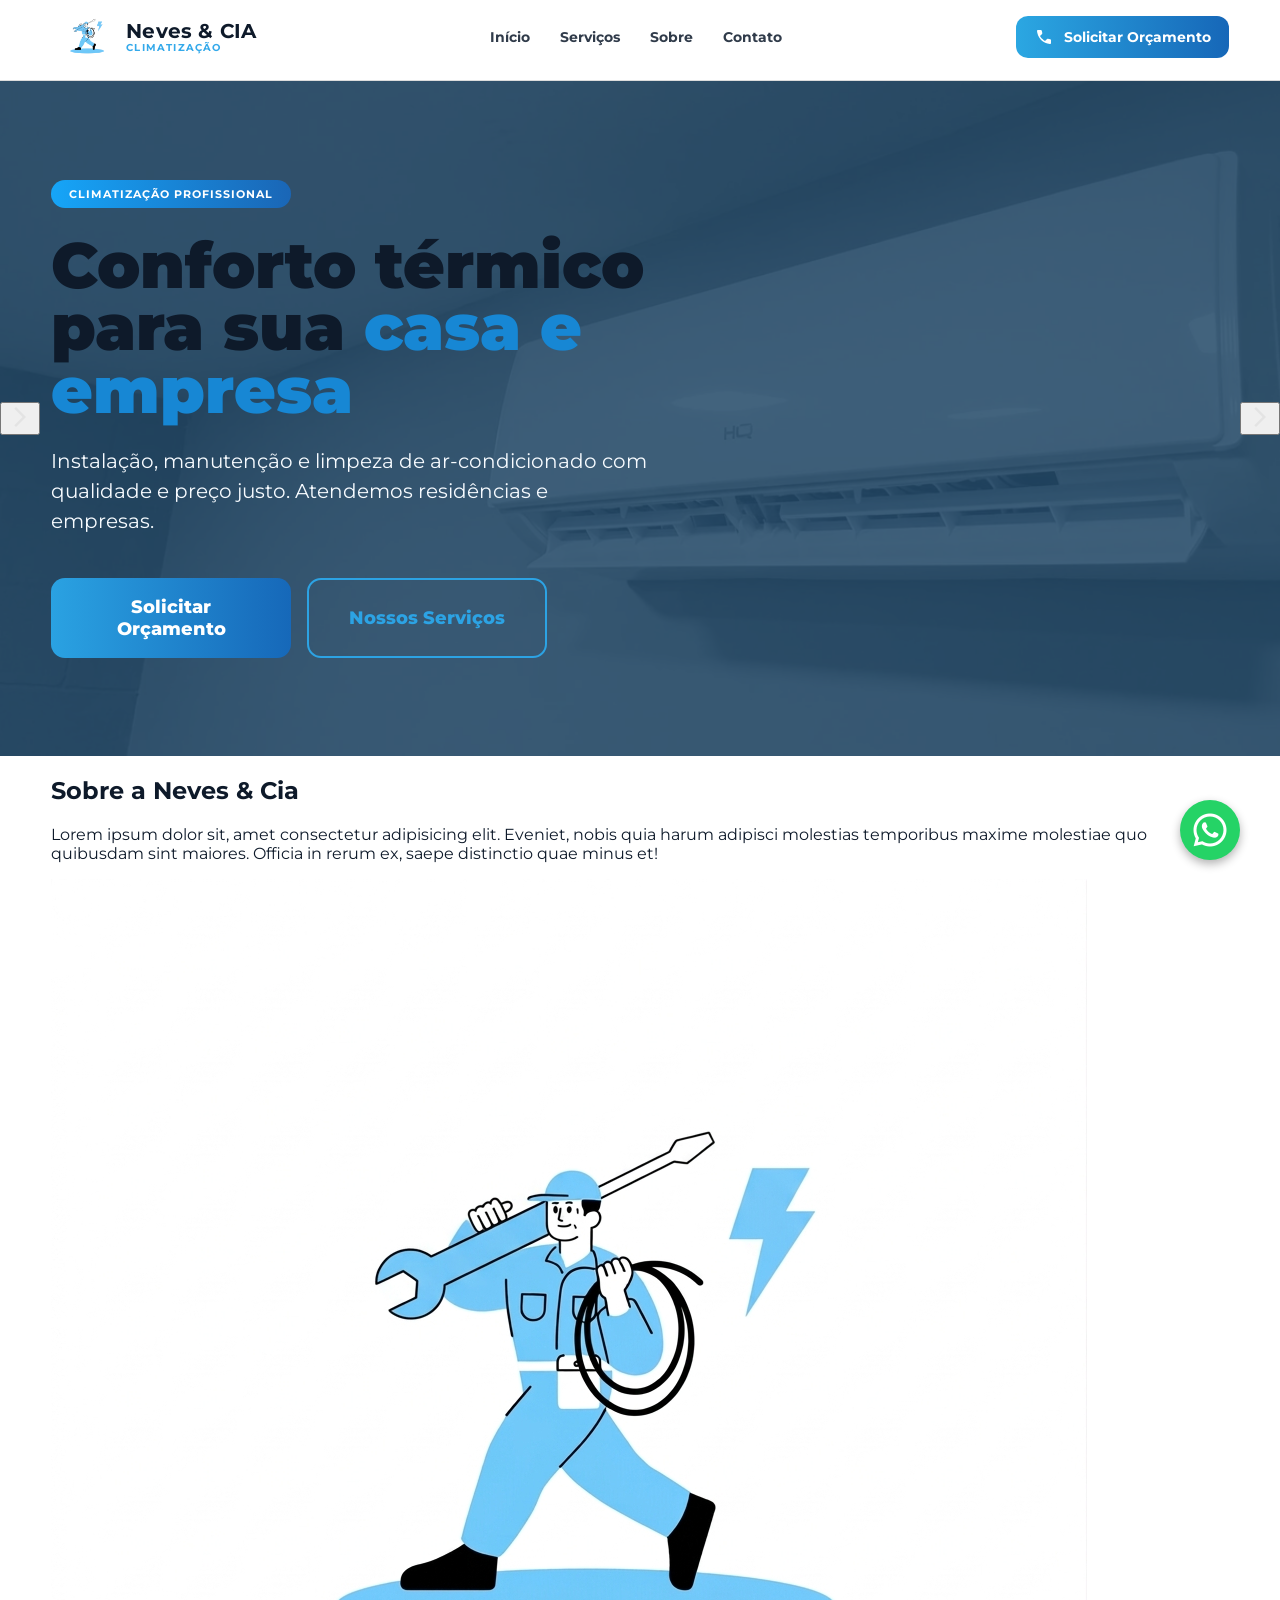
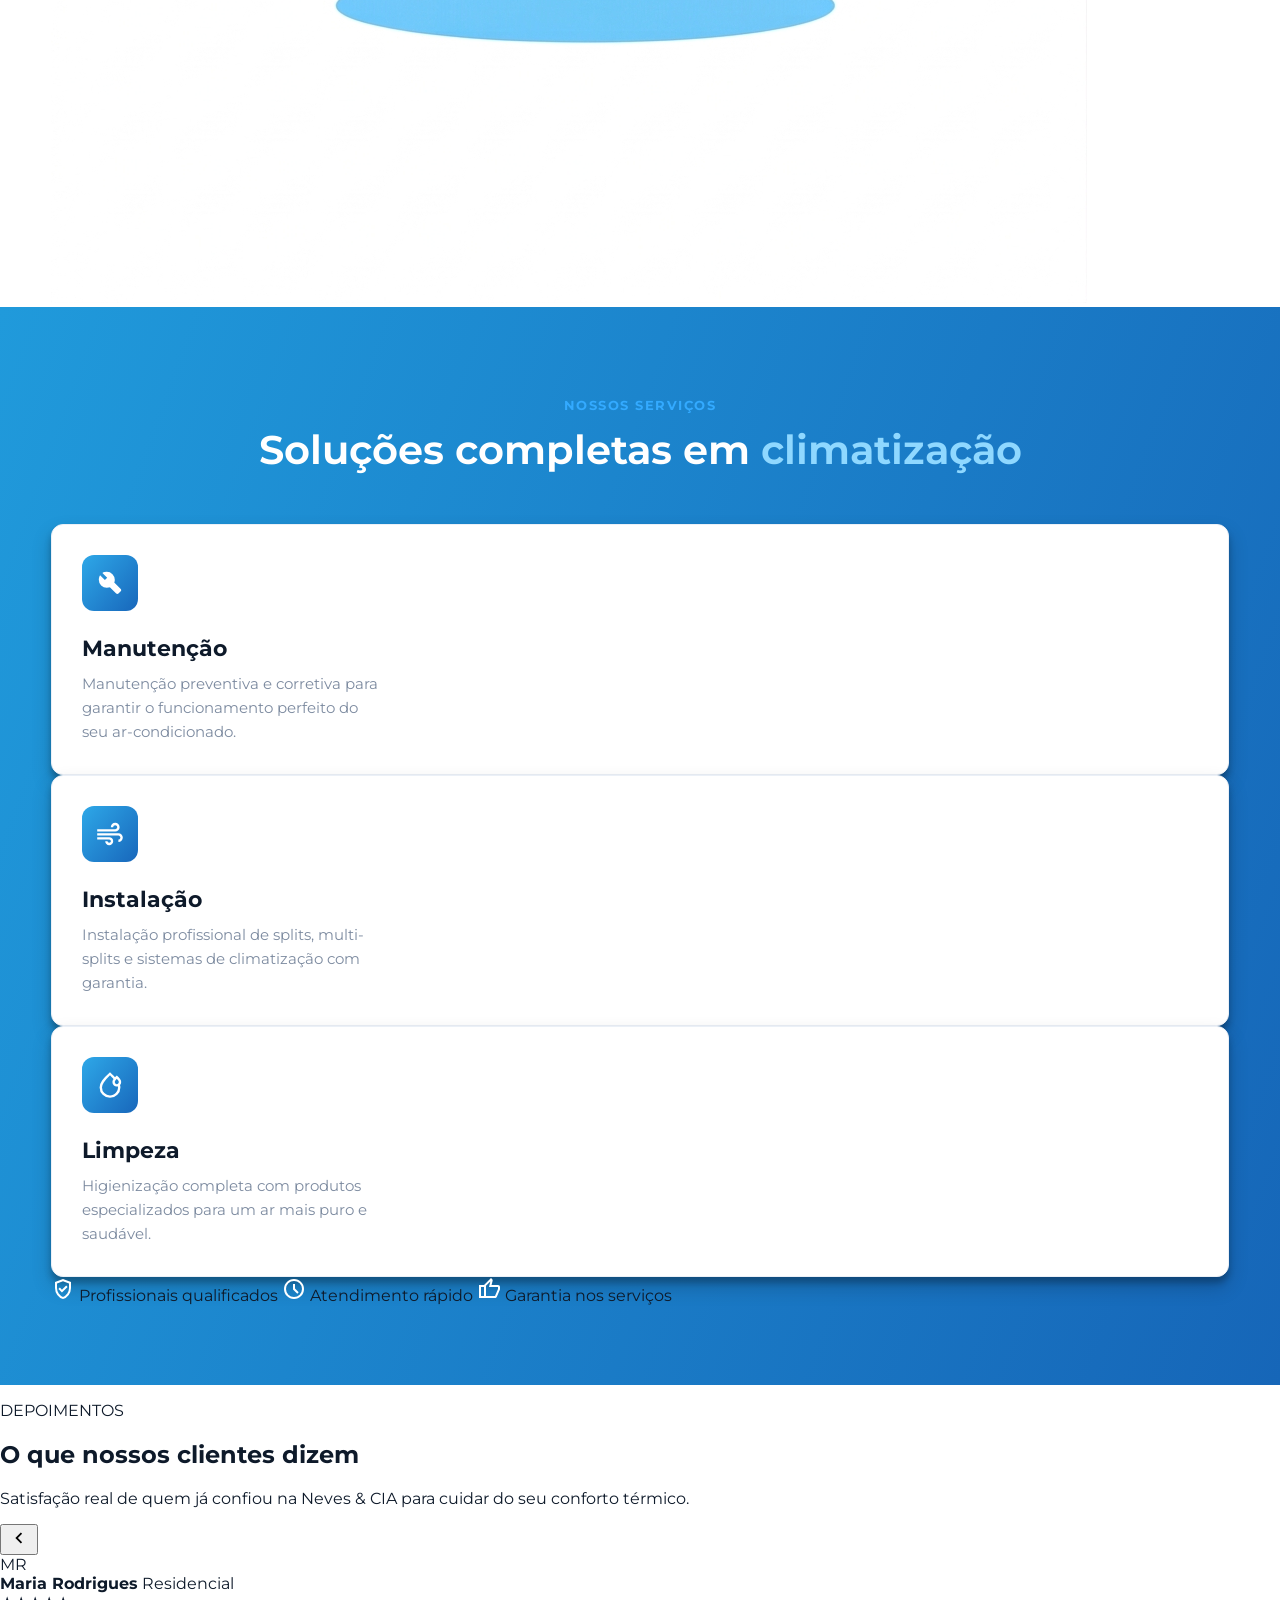
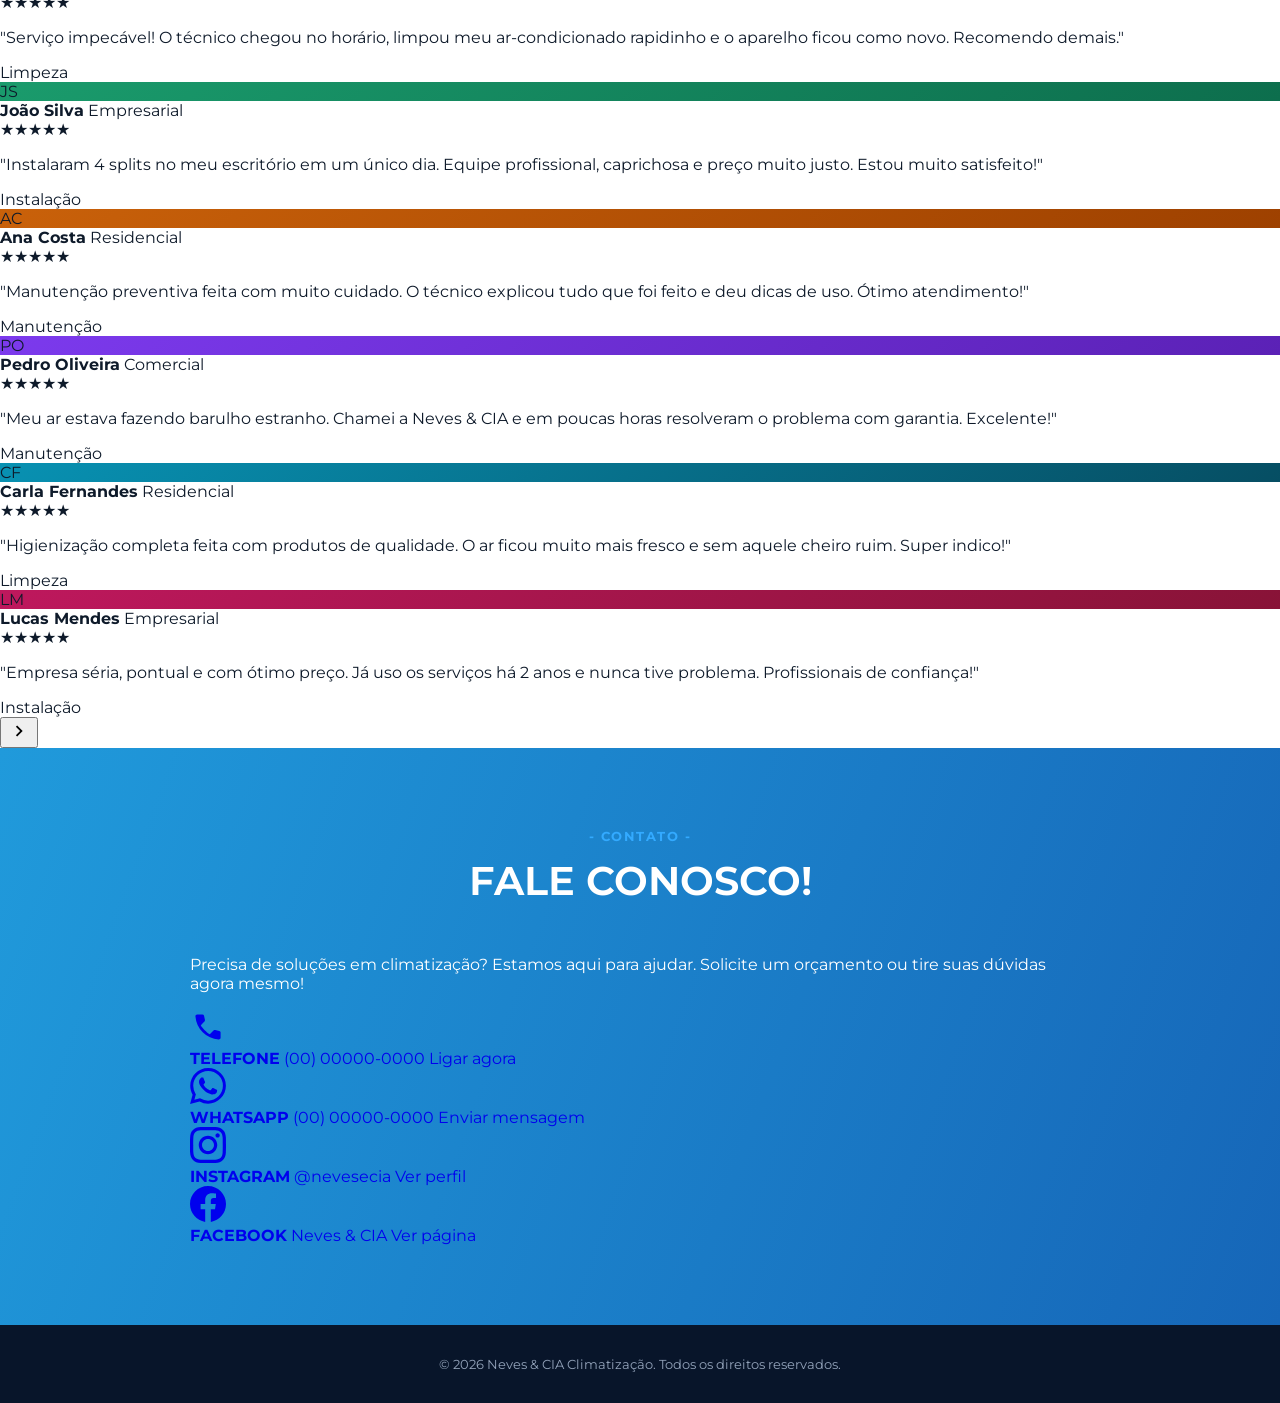
<file: index.html>
<!DOCTYPE html>
<html lang="pt-BR">
 
<head>
  <meta charset="UTF-8">
  <meta name="viewport" content="width=device-width, initial-scale=1.0">
  <title>Neves & CIA Climatização</title>
  <link rel="preconnect" href="https://fonts.googleapis.com">
  <link rel="preconnect" href="https://fonts.gstatic.com" crossorigin>
  <link href="https://fonts.googleapis.com/css2?family=Montserrat:wght@400;500;600;700;800;900&display=swap" rel="stylesheet">
  <link rel="stylesheet" href="/css/style.css">
</head>
 
<body>
 
  <!-- ═══════════════════════════════════════
       HEADER
  ═══════════════════════════════════════ -->
  <header class="topbar">
    <div class="container topbar-inner">
 
      <a href="#inicio" class="brand">
        <img src="/img/icons/Gemini_Generated_Image_2dxloe2dxloe2dxl-Photoroom.png" alt="Logo Neves & CIA">
        <div class="brand-text">
          <strong>Neves &amp; CIA</strong>
          <span>CLIMATIZAÇÃO</span>
        </div>
      </a>
 
      <nav class="menu" aria-label="Navegação principal">
        <a href="#inicio">Início</a>
        <a href="#servicos">Serviços</a>
        <a href="#sobre">Sobre</a>
        <a href="#contato">Contato</a>
      </nav>
 
      <a href="#contato" class="cta-top">
        <svg xmlns="http://www.w3.org/2000/svg" height="20px" viewBox="0 -960 960 960" width="20px" fill="#FFFFFF" aria-hidden="true">
          <path d="M763-145q-121-9-229.5-59.5T339-341q-86-86-135.5-194T144-764q-2-21 12.29-36.5Q170.57-816 192-816h136q17 0 29.5 10.5T374-779l24 106q2 13-1.5 25T385-628l-97 98q20 38 46 73t57.97 65.98Q422-361 456-335.5q34 25.5 72 45.5l99-96q8-8 20-11.5t25-1.5l107 23q17 5 27 17.5t10 29.5v136q0 21.43-16 35.71Q784-143 763-145Z"/>
        </svg>
        Solicitar Orçamento
      </a>
 
    </div>
  </header>
 
  <main>
 
    <!-- ═══════════════════════════════════════
         HERO
    ═══════════════════════════════════════ -->
    <section id="inicio" class="hero">
 
      <div class="hero-bg" id="heroBg0"></div>
      <div class="hero-bg" id="heroBg1"></div>
 
      <button class="hero-nav hero-nav--prev" id="heroPrev" onclick="btnRgth()" aria-label="Imagem anterior">
        <svg xmlns="http://www.w3.org/2000/svg" height="24px" viewBox="0 -960 960 960" width="24px" fill="#e3e3e3">
          <path d="m321-80-71-71 329-329-329-329 71-71 400 400L321-80Z"/>
        </svg>
      </button>
 
      <div class="container hero-content reveal">
        <div class="hero-copy">
          <span class="hero-chip">CLIMATIZAÇÃO PROFISSIONAL</span>
          <h1>
            Conforto térmico<br>
            para sua <span>casa e<br>empresa</span>
          </h1>
          <p>Instalação, manutenção e limpeza de ar-condicionado com qualidade e preço justo. Atendemos residências e empresas.</p>
          <div class="hero-actions">
            <a href="#contato" class="btn btn-primary">Solicitar Orçamento</a>
            <a href="#servicos" class="btn btn-ghost">Nossos Serviços</a>
          </div>
        </div>
      </div>
 
      <button class="hero-nav hero-nav--next" id="heroNext" onclick="btnLft()" aria-label="Próxima imagem">
        <svg xmlns="http://www.w3.org/2000/svg" height="24px" viewBox="0 -960 960 960" width="24px" fill="#e3e3e3">
          <path d="m321-80-71-71 329-329-329-329 71-71 400 400L321-80Z"/>
        </svg>
      </button>
 
    </section>
    <!-- ═══════════════════════════════════════
         SOBRE
    ═══════════════════════════════════════ -->
    <section id="sobre" class="sobre">
      <div class="container sobre-inner reveal">
 
        <div class="sobre-texto">
          <h2>Sobre a <span class="gradient-text">Neves &amp; Cia</span></h2>
          <p>
            Lorem ipsum dolor sit, amet consectetur adipisicing elit. Eveniet, nobis quia harum adipisci
            molestias temporibus maxime molestiae quo quibusdam sint maiores. Officia in rerum ex, saepe
            distinctio quae minus et!
          </p>
        </div>
 
        <img src="/img/Gemini_Generated_Image_2dxloe2dxloe2dxl.png" alt="Equipe Neves & CIA">
 
      </div>
    </section>
 
    <!-- ═══════════════════════════════════════
         SERVIÇOS
    ═══════════════════════════════════════ -->
    <section id="servicos" class="services">
      <div class="container reveal">
 
        <p class="section-kicker">NOSSOS SERVIÇOS</p>
        <h2 class="section-title">Soluções completas em <span>climatização</span></h2>
 
        <div class="service-grid">
 
          <article class="service-card">
            <div class="icon-box">
              <svg xmlns="http://www.w3.org/2000/svg" height="32px" viewBox="0 -960 960 960" width="32px" fill="#FFFFFF">
                <path d="M666-163 475-354q-20 8-43.5 12.5T384-337q-99 0-169.5-70T144-576q0-37.78 9.5-71.89T182-711l144 144 70-70-144-144q29-17 62.5-26t69.5-9q100 0 170 71t70 170.19q0 22.81-4.5 42.31Q615-513 607-493l195 194q14 14.35 14 34.67Q816-244 802-230l-68 67q-14.09 14-34.04 14Q680-149 666-163Z"/>
              </svg>
            </div>
            <h3>Manutenção</h3>
            <p>Manutenção preventiva e corretiva para garantir o funcionamento perfeito do seu ar-condicionado.</p>
          </article>
 
          <article class="service-card">
            <div class="icon-box">
              <svg xmlns="http://www.w3.org/2000/svg" height="32px" viewBox="0 -960 960 960" width="32px" fill="#FFFFFF">
                <path d="M456-144q-50 0-85-35t-35-85h72q0 20 13.8 34t34.2 14q20.4 0 34.2-13.8Q504-243.6 504-264q0-20.4-13.8-34.2Q476.4-312 456-312H96v-72h360q50 0 85 35t35 85q0 50-35 85t-85 35ZM96-552v-72h540q25 0 42.5-17.5T696-684q0-25-17.5-42.5T636-744q-25 0-42.5 17.5T576-684h-72q0-55 38.5-93.5T636-816q55 0 93.5 38.5T768-684q0 55-38.5 93.5T636-552H96Zm636 312v-72q25 0 42.5-17.5T792-372q0-25-17.5-42.5T731.95-432H96v-72h636q55 0 93.5 38.5T864-372q0 55-38.5 93.5T732-240Z"/>
              </svg>
            </div>
            <h3>Instalação</h3>
            <p>Instalação profissional de splits, multi-splits e sistemas de climatização com garantia.</p>
          </article>
 
          <article class="service-card">
            <div class="icon-box">
              <svg xmlns="http://www.w3.org/2000/svg" height="32px" viewBox="0 -960 960 960" width="32px" fill="#FFFFFF">
                <path d="M478-469Zm206-299q66 57 99 106.5t33 91.93q0 56.57-38 97.07-38 40.5-94 40.5t-94-40.5q-38-40.5-38-97.56Q552-610 586-661t98-107Zm0 99q-26 29-43 56t-17 43.4q0 26.05 17 45.82Q658-504 684-504t43-19.78q17-19.77 17-45.82 0-16.4-17-43.9T684-669ZM480-96q-130 0-221-91t-91-221q0-97 74.5-205T480-864q57 51 101.5 96t79.5 87q-5 8-20.5 31.5T620-618q-27-32-61.5-69.5T480-769Q348-638 294-557t-54 149.13Q240-308 310-238t170 70q50 0 93.5-19t76-51.5Q682-271 701-315t19-93q0-17-3-33t-9-34q7.99-4.61 31.5-17.5 23.51-12.89 31.5-17.5 11 27 16 52t5 50.06Q792-278 701-187T480-96Z"/>
              </svg>
            </div>
            <h3>Limpeza</h3>
            <p>Higienização completa com produtos especializados para um ar mais puro e saudável.</p>
          </article>
 
        </div>
 
        <div class="features-row">
          <span>
            <svg xmlns="http://www.w3.org/2000/svg" height="24px" viewBox="0 -960 960 960" width="24px" fill="#FFFFFF" aria-hidden="true">
              <path d="m438-338 226-226-57-57-169 169-84-84-57 57 141 141Zm42 258q-139-35-229.5-159.5T160-516v-244l320-120 320 120v244q0 152-90.5 276.5T480-80Zm0-84q104-33 172-132t68-220v-189l-240-90-240 90v189q0 121 68 220t172 132Zm0-316Z"/>
            </svg>
            Profissionais qualificados
          </span>
          <span>
            <svg xmlns="http://www.w3.org/2000/svg" height="24px" viewBox="0 -960 960 960" width="24px" fill="#FFFFFF" aria-hidden="true">
              <path d="m612-292 56-56-148-148v-184h-80v216l172 172ZM480-80q-83 0-156-31.5T197-197q-54-54-85.5-127T80-480q0-83 31.5-156T197-763q54-54 127-85.5T480-880q83 0 156 31.5T763-763q54 54 85.5 127T880-480q0 83-31.5 156T763-197q-54 54-127 85.5T480-80Zm0-400Zm0 320q133 0 226.5-93.5T800-480q0-133-93.5-226.5T480-800q-133 0-226.5 93.5T160-480q0 133 93.5 226.5T480-160Z"/>
            </svg>
            Atendimento rápido
          </span>
          <span>
            <svg xmlns="http://www.w3.org/2000/svg" height="24px" viewBox="0 -960 960 960" width="24px" fill="#FFFFFF" aria-hidden="true">
              <path d="M720-120H280v-520l280-280 50 50q7 7 11.5 19t4.5 23v14l-44 174h258q32 0 56 24t24 56v80q0 7-2 15t-4 15L794-168q-9 20-30 34t-44 14Zm-360-80h360l120-280v-80H480l54-220-174 174v406Zm0-406v406-406Zm-80-34v80H160v360h120v80H80v-520h200Z"/>
            </svg>
            Garantia nos serviços
          </span>
        </div>
 
      </div>
    </section>
 
    <!-- ═══════════════════════════════════════
         DEPOIMENTOS
    ═══════════════════════════════════════ -->
    <section class="depoimentos">
      <div class="dep-inner">
 
        <div class="dep-head reveal">
          <p class="section-kicker-accent">DEPOIMENTOS</p>
          <h2 class="dep-title">O que nossos <span class="gradient-text">clientes dizem</span></h2>
          <p class="dep-sub">Satisfação real de quem já confiou na Neves &amp; CIA para cuidar do seu conforto térmico.</p>
        </div>
 
        <div class="dep-carousel-wrap reveal">
 
          <button class="dep-btn" id="depPrev" aria-label="Anterior">
            <svg xmlns="http://www.w3.org/2000/svg" viewBox="0 -960 960 960" width="22" height="22" fill="currentColor">
              <path d="M560-240 320-480l240-240 56 56-184 184 184 184-56 56Z"/>
            </svg>
          </button>
 
          <div class="dep-viewport" id="depViewport">
            <div class="dep-track" id="depTrack">
 
              <article class="dep-card">
                <div class="dep-card-top">
                  <div class="dep-avatar">MR</div>
                  <div class="dep-info">
                    <strong>Maria Rodrigues</strong>
                    <span>Residencial</span>
                  </div>
                  <div class="dep-rating" aria-label="5 estrelas">★★★★★</div>
                </div>
                <p class="dep-text">"Serviço impecável! O técnico chegou no horário, limpou meu ar-condicionado rapidinho e o aparelho ficou como novo. Recomendo demais."</p>
                <div class="dep-badge">Limpeza</div>
              </article>
 
              <article class="dep-card">
                <div class="dep-card-top">
                  <div class="dep-avatar" style="background:linear-gradient(135deg,#1a9b6c,#0d6e4d)">JS</div>
                  <div class="dep-info">
                    <strong>João Silva</strong>
                    <span>Empresarial</span>
                  </div>
                  <div class="dep-rating" aria-label="5 estrelas">★★★★★</div>
                </div>
                <p class="dep-text">"Instalaram 4 splits no meu escritório em um único dia. Equipe profissional, caprichosa e preço muito justo. Estou muito satisfeito!"</p>
                <div class="dep-badge">Instalação</div>
              </article>
 
              <article class="dep-card">
                <div class="dep-card-top">
                  <div class="dep-avatar" style="background:linear-gradient(135deg,#c9610a,#9e4100)">AC</div>
                  <div class="dep-info">
                    <strong>Ana Costa</strong>
                    <span>Residencial</span>
                  </div>
                  <div class="dep-rating" aria-label="5 estrelas">★★★★★</div>
                </div>
                <p class="dep-text">"Manutenção preventiva feita com muito cuidado. O técnico explicou tudo que foi feito e deu dicas de uso. Ótimo atendimento!"</p>
                <div class="dep-badge">Manutenção</div>
              </article>
 
              <article class="dep-card">
                <div class="dep-card-top">
                  <div class="dep-avatar" style="background:linear-gradient(135deg,#7c3aed,#5b21b6)">PO</div>
                  <div class="dep-info">
                    <strong>Pedro Oliveira</strong>
                    <span>Comercial</span>
                  </div>
                  <div class="dep-rating" aria-label="5 estrelas">★★★★★</div>
                </div>
                <p class="dep-text">"Meu ar estava fazendo barulho estranho. Chamei a Neves &amp; CIA e em poucas horas resolveram o problema com garantia. Excelente!"</p>
                <div class="dep-badge">Manutenção</div>
              </article>
 
              <article class="dep-card">
                <div class="dep-card-top">
                  <div class="dep-avatar" style="background:linear-gradient(135deg,#0891b2,#064e63)">CF</div>
                  <div class="dep-info">
                    <strong>Carla Fernandes</strong>
                    <span>Residencial</span>
                  </div>
                  <div class="dep-rating" aria-label="5 estrelas">★★★★★</div>
                </div>
                <p class="dep-text">"Higienização completa feita com produtos de qualidade. O ar ficou muito mais fresco e sem aquele cheiro ruim. Super indico!"</p>
                <div class="dep-badge">Limpeza</div>
              </article>
 
              <article class="dep-card">
                <div class="dep-card-top">
                  <div class="dep-avatar" style="background:linear-gradient(135deg,#be185d,#881337)">LM</div>
                  <div class="dep-info">
                    <strong>Lucas Mendes</strong>
                    <span>Empresarial</span>
                  </div>
                  <div class="dep-rating" aria-label="5 estrelas">★★★★★</div>
                </div>
                <p class="dep-text">"Empresa séria, pontual e com ótimo preço. Já uso os serviços há 2 anos e nunca tive problema. Profissionais de confiança!"</p>
                <div class="dep-badge">Instalação</div>
              </article>
 
            </div>
          </div>
 
          <button class="dep-btn" id="depNext" aria-label="Próximo">
            <svg xmlns="http://www.w3.org/2000/svg" viewBox="0 -960 960 960" width="22" height="22" fill="currentColor">
              <path d="M400-240l-56-56 184-184-184-184 56-56 240 240-240 240Z"/>
            </svg>
          </button>
 
        </div>
 
        <div class="dep-dots" id="depDots"></div>
 
      </div>
    </section>
 
    <!-- ═══════════════════════════════════════
         CONTATO
    ═══════════════════════════════════════ -->
    <section id="contato" class="contact">
      <div class="container-contact reveal">
 
        <p class="section-kicker section-kicker--light">- CONTATO -</p>
        <h2 class="contact-title">FALE CONOSCO!</h2>
        <p class="contact-subtitle">Precisa de soluções em climatização? Estamos aqui para ajudar. Solicite um orçamento ou tire suas dúvidas agora mesmo!</p>
 
        <div class="contact-cards">
 
          <!-- Telefone -->
          <a href="tel:+5500000000000" class="contact-card">
            <div class="contact-card-icon">
              <svg xmlns="http://www.w3.org/2000/svg" viewBox="0 -960 960 960" fill="currentColor" width="36" height="36">
                <path d="M763-145q-121-9-229.5-59.5T339-341q-86-86-135.5-194T144-764q-2-21 12.29-36.5Q170.57-816 192-816h136q17 0 29.5 10.5T374-779l24 106q2 13-1.5 25T385-628l-97 98q20 38 46 73t57.97 65.98Q422-361 456-335.5q34 25.5 72 45.5l99-96q8-8 20-11.5t25-1.5l107 23q17 5 27 17.5t10 29.5v136q0 21.43-16 35.71Q784-143 763-145Z"/>
              </svg>
            </div>
            <strong class="contact-card-label">TELEFONE</strong>
            <span class="contact-card-value">(00) 00000-0000</span>
            <span class="contact-card-btn">Ligar agora</span>
          </a>
 
          <!-- WhatsApp -->
          <a href="https://wa.me/5500000000000" target="_blank" rel="noopener noreferrer" class="contact-card contact-card--whatsapp">
            <div class="contact-card-icon">
              <svg viewBox="0 0 24 24" fill="currentColor" width="36" height="36" xmlns="http://www.w3.org/2000/svg">
                <path d="M17.472 14.382c-.297-.149-1.758-.867-2.03-.967-.273-.099-.471-.148-.67.15-.197.297-.767.966-.94 1.164-.173.199-.347.223-.644.075-.297-.15-1.255-.463-2.39-1.475-.883-.788-1.48-1.761-1.653-2.059-.173-.297-.018-.458.13-.606.134-.133.298-.347.446-.52.149-.174.198-.298.298-.497.099-.198.05-.371-.025-.52-.075-.149-.669-1.612-.916-2.207-.242-.579-.487-.5-.669-.51-.173-.008-.371-.01-.57-.01-.198 0-.52.074-.792.372-.272.297-1.04 1.016-1.04 2.479 0 1.462 1.065 2.875 1.213 3.074.149.198 2.096 3.2 5.077 4.487.709.306 1.262.489 1.694.625.712.227 1.36.195 1.871.118.571-.085 1.758-.719 2.006-1.413.248-.694.248-1.289.173-1.413-.074-.124-.272-.198-.57-.347m-5.421 7.403h-.004a9.87 9.87 0 01-5.031-1.378l-.361-.214-3.741.982.998-3.648-.235-.374a9.86 9.86 0 01-1.51-5.26c.001-5.45 4.436-9.884 9.888-9.884 2.64 0 5.122 1.03 6.988 2.898a9.825 9.825 0 012.893 6.994c-.003 5.45-4.437 9.884-9.885 9.884m8.413-18.297A11.815 11.815 0 0012.05 0C5.495 0 .16 5.335.157 11.892c0 2.096.547 4.142 1.588 5.945L.057 24l6.305-1.654a11.882 11.882 0 005.683 1.448h.005c6.554 0 11.89-5.335 11.893-11.893a11.821 11.821 0 00-3.48-8.413z"/>
              </svg>
            </div>
            <strong class="contact-card-label">WHATSAPP</strong>
            <span class="contact-card-value">(00) 00000-0000</span>
            <span class="contact-card-btn">Enviar mensagem</span>
          </a>
 
          <!-- Instagram -->
          <a href="https://instagram.com/nevesecia" target="_blank" rel="noopener noreferrer" class="contact-card contact-card--instagram">
            <div class="contact-card-icon">
              <svg viewBox="0 0 24 24" fill="currentColor" width="36" height="36" xmlns="http://www.w3.org/2000/svg">
                <path d="M12 2.163c3.204 0 3.584.012 4.85.07 3.252.148 4.771 1.691 4.919 4.919.058 1.265.069 1.645.069 4.849 0 3.205-.012 3.584-.069 4.849-.149 3.225-1.664 4.771-4.919 4.919-1.266.058-1.644.07-4.85.07-3.204 0-3.584-.012-4.849-.07-3.26-.149-4.771-1.699-4.919-4.92-.058-1.265-.07-1.644-.07-4.849 0-3.204.013-3.583.07-4.849.149-3.227 1.664-4.771 4.919-4.919 1.266-.057 1.645-.069 4.849-.069zm0-2.163c-3.259 0-3.667.014-4.947.072-4.358.2-6.78 2.618-6.98 6.98-.059 1.281-.073 1.689-.073 4.948 0 3.259.014 3.668.072 4.948.2 4.358 2.618 6.78 6.98 6.98 1.281.058 1.689.072 4.948.072 3.259 0 3.668-.014 4.948-.072 4.354-.2 6.782-2.618 6.979-6.98.059-1.28.073-1.689.073-4.948 0-3.259-.014-3.667-.072-4.947-.196-4.354-2.617-6.78-6.979-6.98-1.281-.059-1.69-.073-4.949-.073zm0 5.838c-3.403 0-6.162 2.759-6.162 6.162s2.759 6.163 6.162 6.163 6.162-2.759 6.162-6.163c0-3.403-2.759-6.162-6.162-6.162zm0 10.162c-2.209 0-4-1.79-4-4 0-2.209 1.791-4 4-4s4 1.791 4 4c0 2.21-1.791 4-4 4zm6.406-11.845c-.796 0-1.441.645-1.441 1.44s.645 1.44 1.441 1.44c.795 0 1.439-.645 1.439-1.44s-.644-1.44-1.439-1.44z"/>
              </svg>
            </div>
            <strong class="contact-card-label">INSTAGRAM</strong>
            <span class="contact-card-value">@nevesecia</span>
            <span class="contact-card-btn">Ver perfil</span>
          </a>
 
          <!-- Facebook -->
          <a href="https://facebook.com/nevesecia" target="_blank" rel="noopener noreferrer" class="contact-card contact-card--facebook">
            <div class="contact-card-icon">
              <svg viewBox="0 0 24 24" fill="currentColor" width="36" height="36" xmlns="http://www.w3.org/2000/svg">
                <path d="M24 12.073c0-6.627-5.373-12-12-12s-12 5.373-12 12c0 5.99 4.388 10.954 10.125 11.854v-8.385H7.078v-3.47h3.047V9.43c0-3.007 1.792-4.669 4.533-4.669 1.312 0 2.686.235 2.686.235v2.953H15.83c-1.491 0-1.956.925-1.956 1.874v2.25h3.328l-.532 3.47h-2.796v8.385C19.612 23.027 24 18.062 24 12.073z"/>
              </svg>
            </div>
            <strong class="contact-card-label">FACEBOOK</strong>
            <span class="contact-card-value">Neves &amp; CIA</span>
            <span class="contact-card-btn">Ver página</span>
          </a>
 
        </div>
      </div>
    </section>
 
  </main>
 
  <!-- ═══════════════════════════════════════
       FOOTER
  ═══════════════════════════════════════ -->
  <footer class="footer">
    <p>&copy; 2026 Neves &amp; CIA Climatização. Todos os direitos reservados.</p>
  </footer>
 
  <!-- ═══════════════════════════════════════
       WHATSAPP FLUTUANTE
  ═══════════════════════════════════════ -->
  <a href="" class="whatsapp-link" target="_blank" rel="noopener noreferrer">
        <span class="whatsapp-tooltip">Fale Conosco!</span>
        <i class="fab fa-whatsapp"></i>
        <img src="[data-uri]"
            alt="whatsapp">
    </a>
 
  <script src="/js/script.js"></script>
 
</body>
</html>
</file>
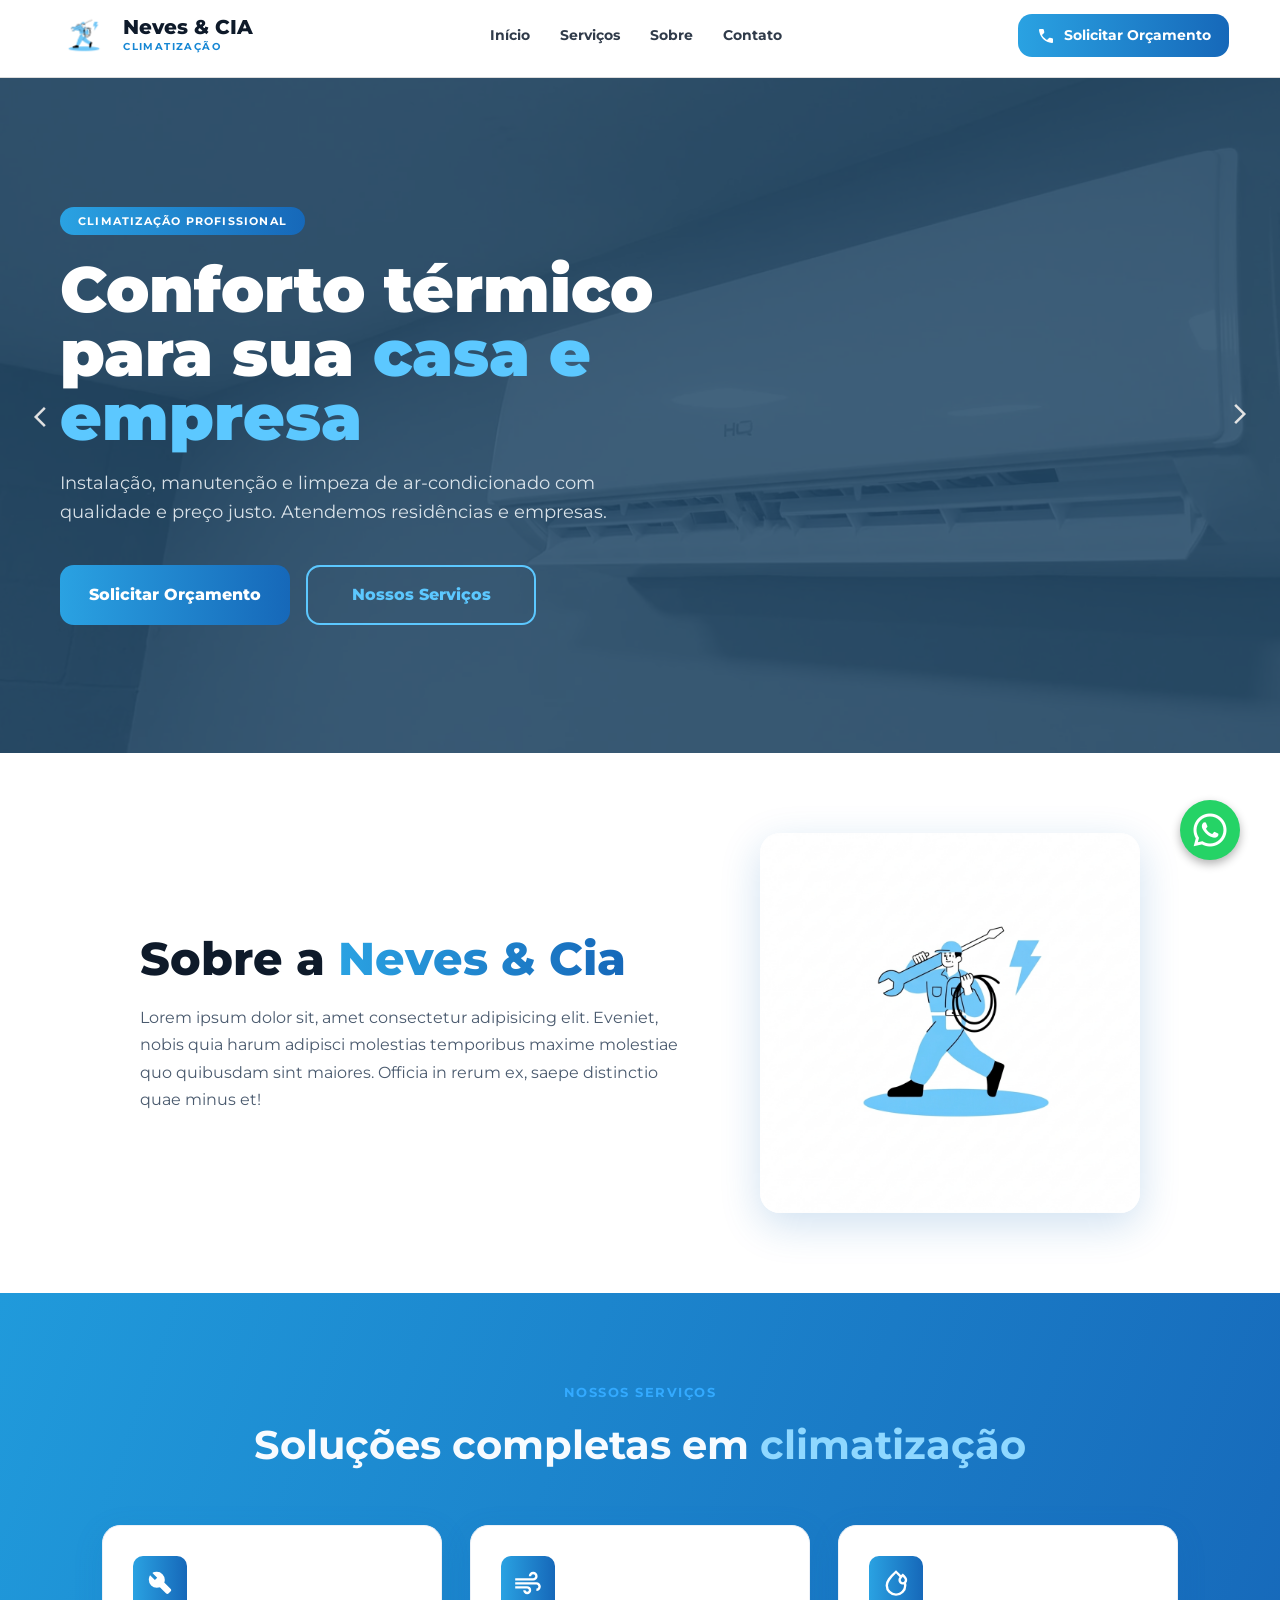
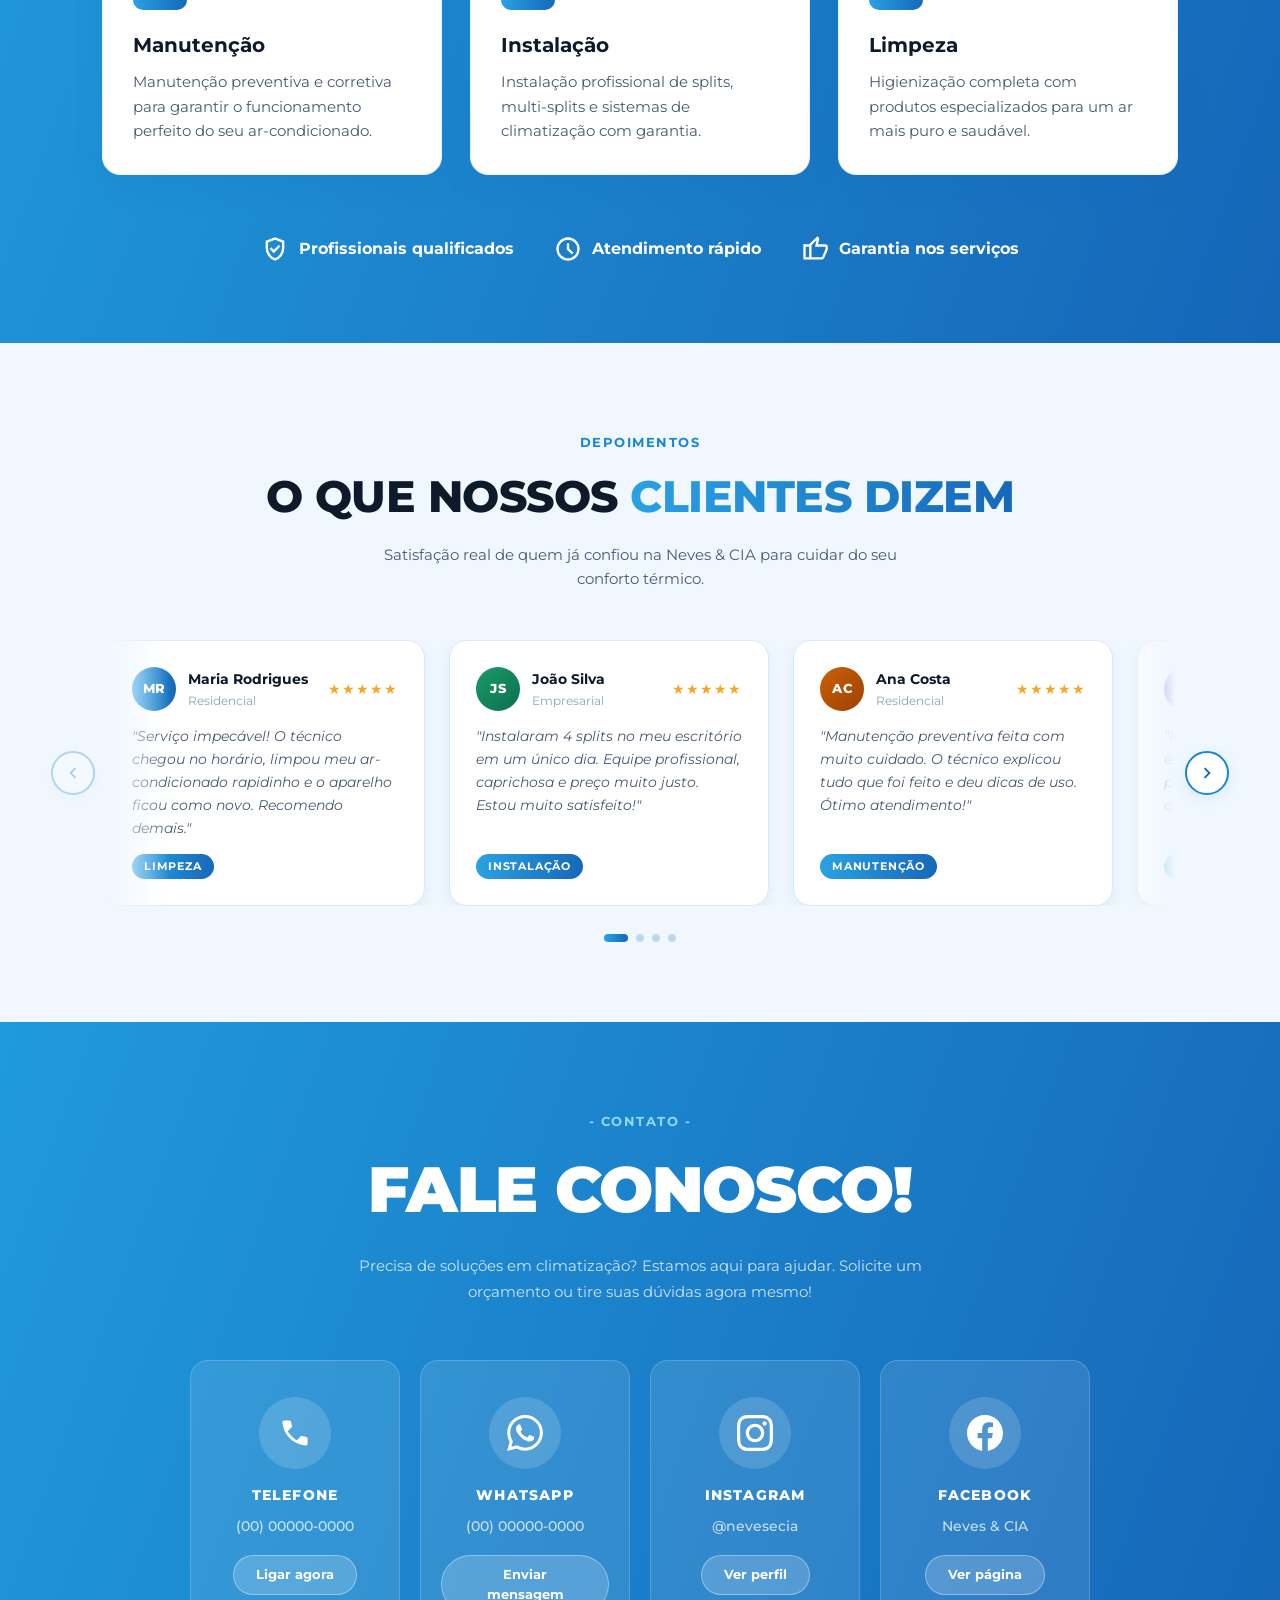
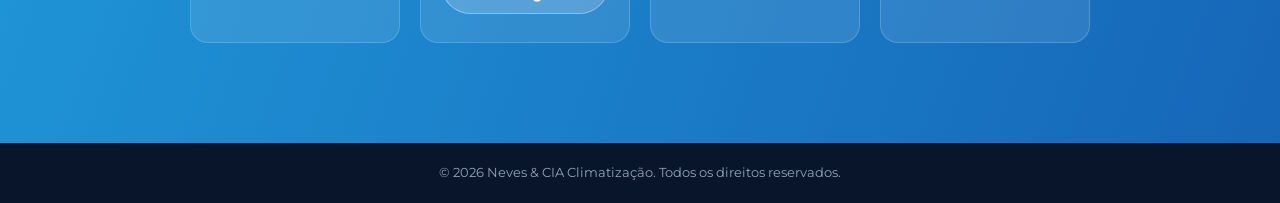
<file: i.html>
<!DOCTYPE html>
<html lang="pt-BR">
 
<head>
  <meta charset="UTF-8">
  <meta name="viewport" content="width=device-width, initial-scale=1.0">
  <title>Neves & CIA Climatização</title>
  <link rel="preconnect" href="https://fonts.googleapis.com">
  <link rel="preconnect" href="https://fonts.gstatic.com" crossorigin>
  <link href="https://fonts.googleapis.com/css2?family=Montserrat:wght@400;500;600;700;800;900&display=swap" rel="stylesheet">
  <link rel="stylesheet" href="/i.css">
</head>
 
<body>
 
  <!-- ═══════════════════════════════════════
       HEADER
  ═══════════════════════════════════════ -->
  <header class="topbar">
    <div class="container topbar-inner">
 
      <a href="#inicio" class="brand">
        <img src="/img/icons/Gemini_Generated_Image_2dxloe2dxloe2dxl-Photoroom.png" alt="Logo Neves & CIA">
        <div class="brand-text">
          <strong>Neves &amp; CIA</strong>
          <span>CLIMATIZAÇÃO</span>
        </div>
      </a>
 
      <nav class="menu" aria-label="Navegação principal">
        <a href="#inicio">Início</a>
        <a href="#servicos">Serviços</a>
        <a href="#sobre">Sobre</a>
        <a href="#contato">Contato</a>
      </nav>
 
      <a href="#contato" class="cta-top">
        <svg xmlns="http://www.w3.org/2000/svg" height="20px" viewBox="0 -960 960 960" width="20px" fill="#FFFFFF" aria-hidden="true">
          <path d="M763-145q-121-9-229.5-59.5T339-341q-86-86-135.5-194T144-764q-2-21 12.29-36.5Q170.57-816 192-816h136q17 0 29.5 10.5T374-779l24 106q2 13-1.5 25T385-628l-97 98q20 38 46 73t57.97 65.98Q422-361 456-335.5q34 25.5 72 45.5l99-96q8-8 20-11.5t25-1.5l107 23q17 5 27 17.5t10 29.5v136q0 21.43-16 35.71Q784-143 763-145Z"/>
        </svg>
        Solicitar Orçamento
      </a>
 
    </div>
  </header>
 
  <main>
 
    <!-- ═══════════════════════════════════════
         HERO
    ═══════════════════════════════════════ -->
    <section id="inicio" class="hero">
 
      <div class="hero-bg" id="heroBg0"></div>
      <div class="hero-bg" id="heroBg1"></div>
 
      <button class="hero-nav hero-nav--prev" id="heroPrev" onclick="btnRgth()" aria-label="Imagem anterior">
        <svg xmlns="http://www.w3.org/2000/svg" height="24px" viewBox="0 -960 960 960" width="24px" fill="#e3e3e3">
          <path d="m321-80-71-71 329-329-329-329 71-71 400 400L321-80Z"/>
        </svg>
      </button>
 
      <div class="container hero-content reveal">
        <div class="hero-copy">
          <span class="hero-chip">CLIMATIZAÇÃO PROFISSIONAL</span>
          <h1>
            Conforto térmico<br>
            para sua <span>casa e<br>empresa</span>
          </h1>
          <p>Instalação, manutenção e limpeza de ar-condicionado com qualidade e preço justo. Atendemos residências e empresas.</p>
          <div class="hero-actions">
            <a href="#contato" class="btn btn-primary">Solicitar Orçamento</a>
            <a href="#servicos" class="btn btn-ghost">Nossos Serviços</a>
          </div>
        </div>
      </div>
 
      <button class="hero-nav hero-nav--next" id="heroNext" onclick="btnLft()" aria-label="Próxima imagem">
        <svg xmlns="http://www.w3.org/2000/svg" height="24px" viewBox="0 -960 960 960" width="24px" fill="#e3e3e3">
          <path d="m321-80-71-71 329-329-329-329 71-71 400 400L321-80Z"/>
        </svg>
      </button>
 
    </section>
 
    <!-- ═══════════════════════════════════════
         SOBRE
    ═══════════════════════════════════════ -->
    <section id="sobre" class="sobre">
      <div class="container sobre-inner reveal">
 
        <div class="sobre-texto">
          <h2>Sobre a <span class="gradient-text">Neves &amp; Cia</span></h2>
          <p>
            Lorem ipsum dolor sit, amet consectetur adipisicing elit. Eveniet, nobis quia harum adipisci
            molestias temporibus maxime molestiae quo quibusdam sint maiores. Officia in rerum ex, saepe
            distinctio quae minus et!
          </p>
        </div>
 
        <img src="/img/Gemini_Generated_Image_2dxloe2dxloe2dxl.png" alt="Equipe Neves & CIA">
 
      </div>
    </section>
 
    <!-- ═══════════════════════════════════════
         SERVIÇOS
    ═══════════════════════════════════════ -->
    <section id="servicos" class="services">
      <div class="container reveal">
 
        <p class="section-kicker">NOSSOS SERVIÇOS</p>
        <h2 class="section-title">Soluções completas em <span>climatização</span></h2>
 
        <div class="service-grid">
 
          <article class="service-card">
            <div class="icon-box">
              <svg xmlns="http://www.w3.org/2000/svg" height="32px" viewBox="0 -960 960 960" width="32px" fill="#FFFFFF">
                <path d="M666-163 475-354q-20 8-43.5 12.5T384-337q-99 0-169.5-70T144-576q0-37.78 9.5-71.89T182-711l144 144 70-70-144-144q29-17 62.5-26t69.5-9q100 0 170 71t70 170.19q0 22.81-4.5 42.31Q615-513 607-493l195 194q14 14.35 14 34.67Q816-244 802-230l-68 67q-14.09 14-34.04 14Q680-149 666-163Z"/>
              </svg>
            </div>
            <h3>Manutenção</h3>
            <p>Manutenção preventiva e corretiva para garantir o funcionamento perfeito do seu ar-condicionado.</p>
          </article>
 
          <article class="service-card">
            <div class="icon-box">
              <svg xmlns="http://www.w3.org/2000/svg" height="32px" viewBox="0 -960 960 960" width="32px" fill="#FFFFFF">
                <path d="M456-144q-50 0-85-35t-35-85h72q0 20 13.8 34t34.2 14q20.4 0 34.2-13.8Q504-243.6 504-264q0-20.4-13.8-34.2Q476.4-312 456-312H96v-72h360q50 0 85 35t35 85q0 50-35 85t-85 35ZM96-552v-72h540q25 0 42.5-17.5T696-684q0-25-17.5-42.5T636-744q-25 0-42.5 17.5T576-684h-72q0-55 38.5-93.5T636-816q55 0 93.5 38.5T768-684q0 55-38.5 93.5T636-552H96Zm636 312v-72q25 0 42.5-17.5T792-372q0-25-17.5-42.5T731.95-432H96v-72h636q55 0 93.5 38.5T864-372q0 55-38.5 93.5T732-240Z"/>
              </svg>
            </div>
            <h3>Instalação</h3>
            <p>Instalação profissional de splits, multi-splits e sistemas de climatização com garantia.</p>
          </article>
 
          <article class="service-card">
            <div class="icon-box">
              <svg xmlns="http://www.w3.org/2000/svg" height="32px" viewBox="0 -960 960 960" width="32px" fill="#FFFFFF">
                <path d="M478-469Zm206-299q66 57 99 106.5t33 91.93q0 56.57-38 97.07-38 40.5-94 40.5t-94-40.5q-38-40.5-38-97.56Q552-610 586-661t98-107Zm0 99q-26 29-43 56t-17 43.4q0 26.05 17 45.82Q658-504 684-504t43-19.78q17-19.77 17-45.82 0-16.4-17-43.9T684-669ZM480-96q-130 0-221-91t-91-221q0-97 74.5-205T480-864q57 51 101.5 96t79.5 87q-5 8-20.5 31.5T620-618q-27-32-61.5-69.5T480-769Q348-638 294-557t-54 149.13Q240-308 310-238t170 70q50 0 93.5-19t76-51.5Q682-271 701-315t19-93q0-17-3-33t-9-34q7.99-4.61 31.5-17.5 23.51-12.89 31.5-17.5 11 27 16 52t5 50.06Q792-278 701-187T480-96Z"/>
              </svg>
            </div>
            <h3>Limpeza</h3>
            <p>Higienização completa com produtos especializados para um ar mais puro e saudável.</p>
          </article>
 
        </div>
 
        <div class="features-row">
          <span>
            <svg xmlns="http://www.w3.org/2000/svg" height="24px" viewBox="0 -960 960 960" width="24px" fill="#FFFFFF" aria-hidden="true">
              <path d="m438-338 226-226-57-57-169 169-84-84-57 57 141 141Zm42 258q-139-35-229.5-159.5T160-516v-244l320-120 320 120v244q0 152-90.5 276.5T480-80Zm0-84q104-33 172-132t68-220v-189l-240-90-240 90v189q0 121 68 220t172 132Zm0-316Z"/>
            </svg>
            Profissionais qualificados
          </span>
          <span>
            <svg xmlns="http://www.w3.org/2000/svg" height="24px" viewBox="0 -960 960 960" width="24px" fill="#FFFFFF" aria-hidden="true">
              <path d="m612-292 56-56-148-148v-184h-80v216l172 172ZM480-80q-83 0-156-31.5T197-197q-54-54-85.5-127T80-480q0-83 31.5-156T197-763q54-54 127-85.5T480-880q83 0 156 31.5T763-763q54 54 85.5 127T880-480q0 83-31.5 156T763-197q-54 54-127 85.5T480-80Zm0-400Zm0 320q133 0 226.5-93.5T800-480q0-133-93.5-226.5T480-800q-133 0-226.5 93.5T160-480q0 133 93.5 226.5T480-160Z"/>
            </svg>
            Atendimento rápido
          </span>
          <span>
            <svg xmlns="http://www.w3.org/2000/svg" height="24px" viewBox="0 -960 960 960" width="24px" fill="#FFFFFF" aria-hidden="true">
              <path d="M720-120H280v-520l280-280 50 50q7 7 11.5 19t4.5 23v14l-44 174h258q32 0 56 24t24 56v80q0 7-2 15t-4 15L794-168q-9 20-30 34t-44 14Zm-360-80h360l120-280v-80H480l54-220-174 174v406Zm0-406v406-406Zm-80-34v80H160v360h120v80H80v-520h200Z"/>
            </svg>
            Garantia nos serviços
          </span>
        </div>
 
      </div>
    </section>
 
    <!-- ═══════════════════════════════════════
         DEPOIMENTOS
    ═══════════════════════════════════════ -->
    <section class="depoimentos">
      <div class="dep-inner">
 
        <div class="dep-head reveal">
          <p class="section-kicker-accent">DEPOIMENTOS</p>
          <h2 class="dep-title">O que nossos <span class="gradient-text">clientes dizem</span></h2>
          <p class="dep-sub">Satisfação real de quem já confiou na Neves &amp; CIA para cuidar do seu conforto térmico.</p>
        </div>
 
        <div class="dep-carousel-wrap reveal">
 
          <button class="dep-btn" id="depPrev" aria-label="Anterior">
            <svg xmlns="http://www.w3.org/2000/svg" viewBox="0 -960 960 960" width="22" height="22" fill="currentColor">
              <path d="M560-240 320-480l240-240 56 56-184 184 184 184-56 56Z"/>
            </svg>
          </button>
 
          <div class="dep-viewport" id="depViewport">
            <div class="dep-track" id="depTrack">
 
              <article class="dep-card">
                <div class="dep-card-top">
                  <div class="dep-avatar">MR</div>
                  <div class="dep-info">
                    <strong>Maria Rodrigues</strong>
                    <span>Residencial</span>
                  </div>
                  <div class="dep-rating" aria-label="5 estrelas">★★★★★</div>
                </div>
                <p class="dep-text">"Serviço impecável! O técnico chegou no horário, limpou meu ar-condicionado rapidinho e o aparelho ficou como novo. Recomendo demais."</p>
                <div class="dep-badge">Limpeza</div>
              </article>
 
              <article class="dep-card">
                <div class="dep-card-top">
                  <div class="dep-avatar" style="background:linear-gradient(135deg,#1a9b6c,#0d6e4d)">JS</div>
                  <div class="dep-info">
                    <strong>João Silva</strong>
                    <span>Empresarial</span>
                  </div>
                  <div class="dep-rating" aria-label="5 estrelas">★★★★★</div>
                </div>
                <p class="dep-text">"Instalaram 4 splits no meu escritório em um único dia. Equipe profissional, caprichosa e preço muito justo. Estou muito satisfeito!"</p>
                <div class="dep-badge">Instalação</div>
              </article>
 
              <article class="dep-card">
                <div class="dep-card-top">
                  <div class="dep-avatar" style="background:linear-gradient(135deg,#c9610a,#9e4100)">AC</div>
                  <div class="dep-info">
                    <strong>Ana Costa</strong>
                    <span>Residencial</span>
                  </div>
                  <div class="dep-rating" aria-label="5 estrelas">★★★★★</div>
                </div>
                <p class="dep-text">"Manutenção preventiva feita com muito cuidado. O técnico explicou tudo que foi feito e deu dicas de uso. Ótimo atendimento!"</p>
                <div class="dep-badge">Manutenção</div>
              </article>
 
              <article class="dep-card">
                <div class="dep-card-top">
                  <div class="dep-avatar" style="background:linear-gradient(135deg,#7c3aed,#5b21b6)">PO</div>
                  <div class="dep-info">
                    <strong>Pedro Oliveira</strong>
                    <span>Comercial</span>
                  </div>
                  <div class="dep-rating" aria-label="5 estrelas">★★★★★</div>
                </div>
                <p class="dep-text">"Meu ar estava fazendo barulho estranho. Chamei a Neves &amp; CIA e em poucas horas resolveram o problema com garantia. Excelente!"</p>
                <div class="dep-badge">Manutenção</div>
              </article>
 
              <article class="dep-card">
                <div class="dep-card-top">
                  <div class="dep-avatar" style="background:linear-gradient(135deg,#0891b2,#064e63)">CF</div>
                  <div class="dep-info">
                    <strong>Carla Fernandes</strong>
                    <span>Residencial</span>
                  </div>
                  <div class="dep-rating" aria-label="5 estrelas">★★★★★</div>
                </div>
                <p class="dep-text">"Higienização completa feita com produtos de qualidade. O ar ficou muito mais fresco e sem aquele cheiro ruim. Super indico!"</p>
                <div class="dep-badge">Limpeza</div>
              </article>
 
              <article class="dep-card">
                <div class="dep-card-top">
                  <div class="dep-avatar" style="background:linear-gradient(135deg,#be185d,#881337)">LM</div>
                  <div class="dep-info">
                    <strong>Lucas Mendes</strong>
                    <span>Empresarial</span>
                  </div>
                  <div class="dep-rating" aria-label="5 estrelas">★★★★★</div>
                </div>
                <p class="dep-text">"Empresa séria, pontual e com ótimo preço. Já uso os serviços há 2 anos e nunca tive problema. Profissionais de confiança!"</p>
                <div class="dep-badge">Instalação</div>
              </article>
 
            </div>
          </div>
 
          <button class="dep-btn" id="depNext" aria-label="Próximo">
            <svg xmlns="http://www.w3.org/2000/svg" viewBox="0 -960 960 960" width="22" height="22" fill="currentColor">
              <path d="M400-240l-56-56 184-184-184-184 56-56 240 240-240 240Z"/>
            </svg>
          </button>
 
        </div>
 
        <div class="dep-dots" id="depDots"></div>
 
      </div>
    </section>
 
    <!-- ═══════════════════════════════════════
         CONTATO
    ═══════════════════════════════════════ -->
    <section id="contato" class="contact">
      <div class="container-contact reveal">
 
        <p class="section-kicker section-kicker--light">- CONTATO -</p>
        <h2 class="contact-title">FALE CONOSCO!</h2>
        <p class="contact-subtitle">Precisa de soluções em climatização? Estamos aqui para ajudar. Solicite um orçamento ou tire suas dúvidas agora mesmo!</p>
 
        <div class="contact-cards">
 
          <!-- Telefone -->
          <a href="tel:+5500000000000" class="contact-card">
            <div class="contact-card-icon">
              <svg xmlns="http://www.w3.org/2000/svg" viewBox="0 -960 960 960" fill="currentColor" width="36" height="36">
                <path d="M763-145q-121-9-229.5-59.5T339-341q-86-86-135.5-194T144-764q-2-21 12.29-36.5Q170.57-816 192-816h136q17 0 29.5 10.5T374-779l24 106q2 13-1.5 25T385-628l-97 98q20 38 46 73t57.97 65.98Q422-361 456-335.5q34 25.5 72 45.5l99-96q8-8 20-11.5t25-1.5l107 23q17 5 27 17.5t10 29.5v136q0 21.43-16 35.71Q784-143 763-145Z"/>
              </svg>
            </div>
            <strong class="contact-card-label">TELEFONE</strong>
            <span class="contact-card-value">(00) 00000-0000</span>
            <span class="contact-card-btn">Ligar agora</span>
          </a>
 
          <!-- WhatsApp -->
          <a href="https://wa.me/5500000000000" target="_blank" rel="noopener noreferrer" class="contact-card contact-card--whatsapp">
            <div class="contact-card-icon">
              <svg viewBox="0 0 24 24" fill="currentColor" width="36" height="36" xmlns="http://www.w3.org/2000/svg">
                <path d="M17.472 14.382c-.297-.149-1.758-.867-2.03-.967-.273-.099-.471-.148-.67.15-.197.297-.767.966-.94 1.164-.173.199-.347.223-.644.075-.297-.15-1.255-.463-2.39-1.475-.883-.788-1.48-1.761-1.653-2.059-.173-.297-.018-.458.13-.606.134-.133.298-.347.446-.52.149-.174.198-.298.298-.497.099-.198.05-.371-.025-.52-.075-.149-.669-1.612-.916-2.207-.242-.579-.487-.5-.669-.51-.173-.008-.371-.01-.57-.01-.198 0-.52.074-.792.372-.272.297-1.04 1.016-1.04 2.479 0 1.462 1.065 2.875 1.213 3.074.149.198 2.096 3.2 5.077 4.487.709.306 1.262.489 1.694.625.712.227 1.36.195 1.871.118.571-.085 1.758-.719 2.006-1.413.248-.694.248-1.289.173-1.413-.074-.124-.272-.198-.57-.347m-5.421 7.403h-.004a9.87 9.87 0 01-5.031-1.378l-.361-.214-3.741.982.998-3.648-.235-.374a9.86 9.86 0 01-1.51-5.26c.001-5.45 4.436-9.884 9.888-9.884 2.64 0 5.122 1.03 6.988 2.898a9.825 9.825 0 012.893 6.994c-.003 5.45-4.437 9.884-9.885 9.884m8.413-18.297A11.815 11.815 0 0012.05 0C5.495 0 .16 5.335.157 11.892c0 2.096.547 4.142 1.588 5.945L.057 24l6.305-1.654a11.882 11.882 0 005.683 1.448h.005c6.554 0 11.89-5.335 11.893-11.893a11.821 11.821 0 00-3.48-8.413z"/>
              </svg>
            </div>
            <strong class="contact-card-label">WHATSAPP</strong>
            <span class="contact-card-value">(00) 00000-0000</span>
            <span class="contact-card-btn">Enviar mensagem</span>
          </a>
 
          <!-- Instagram -->
          <a href="https://instagram.com/nevesecia" target="_blank" rel="noopener noreferrer" class="contact-card contact-card--instagram">
            <div class="contact-card-icon">
              <svg viewBox="0 0 24 24" fill="currentColor" width="36" height="36" xmlns="http://www.w3.org/2000/svg">
                <path d="M12 2.163c3.204 0 3.584.012 4.85.07 3.252.148 4.771 1.691 4.919 4.919.058 1.265.069 1.645.069 4.849 0 3.205-.012 3.584-.069 4.849-.149 3.225-1.664 4.771-4.919 4.919-1.266.058-1.644.07-4.85.07-3.204 0-3.584-.012-4.849-.07-3.26-.149-4.771-1.699-4.919-4.92-.058-1.265-.07-1.644-.07-4.849 0-3.204.013-3.583.07-4.849.149-3.227 1.664-4.771 4.919-4.919 1.266-.057 1.645-.069 4.849-.069zm0-2.163c-3.259 0-3.667.014-4.947.072-4.358.2-6.78 2.618-6.98 6.98-.059 1.281-.073 1.689-.073 4.948 0 3.259.014 3.668.072 4.948.2 4.358 2.618 6.78 6.98 6.98 1.281.058 1.689.072 4.948.072 3.259 0 3.668-.014 4.948-.072 4.354-.2 6.782-2.618 6.979-6.98.059-1.28.073-1.689.073-4.948 0-3.259-.014-3.667-.072-4.947-.196-4.354-2.617-6.78-6.979-6.98-1.281-.059-1.69-.073-4.949-.073zm0 5.838c-3.403 0-6.162 2.759-6.162 6.162s2.759 6.163 6.162 6.163 6.162-2.759 6.162-6.163c0-3.403-2.759-6.162-6.162-6.162zm0 10.162c-2.209 0-4-1.79-4-4 0-2.209 1.791-4 4-4s4 1.791 4 4c0 2.21-1.791 4-4 4zm6.406-11.845c-.796 0-1.441.645-1.441 1.44s.645 1.44 1.441 1.44c.795 0 1.439-.645 1.439-1.44s-.644-1.44-1.439-1.44z"/>
              </svg>
            </div>
            <strong class="contact-card-label">INSTAGRAM</strong>
            <span class="contact-card-value">@nevesecia</span>
            <span class="contact-card-btn">Ver perfil</span>
          </a>
 
          <!-- Facebook -->
          <a href="https://facebook.com/nevesecia" target="_blank" rel="noopener noreferrer" class="contact-card contact-card--facebook">
            <div class="contact-card-icon">
              <svg viewBox="0 0 24 24" fill="currentColor" width="36" height="36" xmlns="http://www.w3.org/2000/svg">
                <path d="M24 12.073c0-6.627-5.373-12-12-12s-12 5.373-12 12c0 5.99 4.388 10.954 10.125 11.854v-8.385H7.078v-3.47h3.047V9.43c0-3.007 1.792-4.669 4.533-4.669 1.312 0 2.686.235 2.686.235v2.953H15.83c-1.491 0-1.956.925-1.956 1.874v2.25h3.328l-.532 3.47h-2.796v8.385C19.612 23.027 24 18.062 24 12.073z"/>
              </svg>
            </div>
            <strong class="contact-card-label">FACEBOOK</strong>
            <span class="contact-card-value">Neves &amp; CIA</span>
            <span class="contact-card-btn">Ver página</span>
          </a>
 
        </div>
      </div>
    </section>
 
  </main>
 
  <!-- ═══════════════════════════════════════
       FOOTER
  ═══════════════════════════════════════ -->
  <footer class="footer">
    <p>&copy; 2026 Neves &amp; CIA Climatização. Todos os direitos reservados.</p>
  </footer>
 
  <!-- ═══════════════════════════════════════
       WHATSAPP FLUTUANTE
  ═══════════════════════════════════════ -->
  <a href="" class="whatsapp-link" target="_blank" rel="noopener noreferrer">
        <span class="whatsapp-tooltip">Fale Conosco!</span>
        <i class="fab fa-whatsapp"></i>
        <img src="[data-uri]"
            alt="whatsapp">
    </a>
 
  <script src="/i.js"></script>
 
</body>
</html>
</file>
<file: css/style.css>
@import url('https://fonts.googleapis.com/css2?family=Montserrat:ital,wght@0,100..900;1,100..900&display=swap');
@import url('https://fonts.googleapis.com/css2?family=Open+Sans:ital,wght@0,300..800;1,300..800&display=swap');

:root {
    --blue: #1787d4;
    --blue-dark: #1565b7;
    --bg-light: #eaf0f6;
    --bg-card: #f7fbff;
    --text: #0e1a2a;
    --text-muted: #6d7f95;




    --azul-escuro: #003366;
    --azul-primario: #0077c8;
    --azul-claro: #33aaff;
    --azul-botao-hover: #0056b3;

    /* AZUIS DE FUNDO E ACENTUAÇÃO */
    --bg-suave: #f0f7ff;
    --bg-claro: #ffffff;
    --borda-botao: #33aaff;

    /* TEXTOS E NEUTROS */
    --texto-titulo: #1a1a1a;
    --texto-corpo: #666666;
    --texto-link: #333333;
    --cinza-claro: #cfcfcf;
}

* {
    box-sizing: border-box;
    text-decoration: none;
}

html,
body {
    margin: 0;
    padding: 0;
    font-family: "Montserrat", sans-serif;
    color: var(--text);
    background: #fff;
}

.container {
    width: min(1400px, 92vw);
    margin: 0 auto;
}

.container-contact {
    width: min(900px, 92vw);
    margin: 0 auto;
}


.decoration-text {
    background: linear-gradient(90deg, #2aa2e2, #1668b9);
    -webkit-background-clip: text;
    background-clip: text;
    -webkit-text-fill-color: transparent;
    color: transparent;
    display: inline-block;
}


/*==== HEADER =====*/
.topbar {
    position: sticky;
    top: 0;
    padding-top: 2px;
    padding-bottom: 9px;
    z-index: 20;
    background: #fff;
    border-bottom: 1px solid #dcdcdc;
}

.topbar-inner {
    min-height: 40px;
    display: flex;
    align-items: center;
    justify-content: space-between;
    gap: 20px;
}

.brand {
    display: flex;
    align-items: center;
    text-decoration: none;
    color: var(--text);
}

.brand img {
    width: 70px;
    height: auto;
}

.brand-text {
    line-height: 1;
    margin-left: 5px;
}

.brand-text strong {
    display: block;
    font-size: 20px;
    font-weight: 700;
    letter-spacing: 0.2px;
}

.brand-text span {
    display: block;
    margin-top: 2px;
    font-size: 10px;
    letter-spacing: 1.2px;
    color: #34a9ea;
    font-weight: 700;
}

.menu {
    display: flex;
    gap: 30px;
}

.menu a {
    text-decoration: none;
    color: #303b4a;
    font-size: 14px;
    font-weight: 700;
}

.menu a:hover {
    color: #2ca3e4;
}

.cta-top {
    display: flex;
    align-items: center;
    justify-content: center;
    gap: 10px;
    text-decoration: none;
    color: #fff;
    font-size: 14px;
    font-weight: 700;
    padding: 11px 18px;
    border-radius: 12px;
    background: linear-gradient(90deg, #2ba7e2, #1667b8);
}

/*==== MAIN - HERO =====*/

.hero {
    position: relative;
    overflow: hidden;
    min-height: 75vh;
    display: flex;
    align-items: center;
    z-index: 1;
}

.hero-bg {
    position: absolute;
    inset: 0;
    background-size: cover;
    background-position: center;
    background-repeat: no-repeat;
    opacity: 0;
    transition: opacity 0.8s ease;
    z-index: -2;
}

.hero-bg:first-child {
    opacity: 1;
}

/* O Filtro */
.hero::before {
    content: "";
    position: absolute;
    inset: 0;
    background: rgba(33, 72, 103, 0.85);
    z-index: -1;
}

.hero-content {
    z-index: 2;
    /* Garante que o texto fique acima do filtro */
}

/* 
.hero-content img {
    width: 100%; 
    max-width: 450px; 
    height: auto;
    border-radius: 20px; 
    box-shadow: rgba(0, 0, 0, 0.35) 0px 5px 15px;
    justify-self: center; 
    animation: drift1 1s ease-in-out 1;
}

@keyframes drift1 {
    0% {
        transform: translateX(40px);
        opacity: 0;
    }

    100% {
        transform: translateX(0);
    }
} */

.hero-copy {
    max-width: 900px;
    animation: drift 1s ease-in-out 1;
}

@keyframes drift {
    0% {
        transform: translateX(-20px);
        opacity: 0;
    }

    100% {
        transform: translateX();
    }

}



.hero-chip {
    display: inline-block;
    padding: 7px 18px;
    border-radius: 999px;
    background: linear-gradient(90deg, #16a5f8, #1a66b6);
    color: #fff;
    font-size: 11px;
    font-weight: 700;
    letter-spacing: 1px;
}

.hero h1 {
    font-size: clamp(42px, 5.4vw, 64px);
    line-height: 0.98;
    margin: 26px 0 24px;
    font-weight: 900;
}

.hero h1 span {
    color: var(--blue);
}

.hero p {
    margin: 0;
    font-size: 20px;
    line-height: 1.5;
    color: var(--bg-card);
    max-width: 600px;
}

.hero-actions {
    margin-top: 42px;
    display: flex;
    gap: 16px;
    justify-content: flex-start;
    /* Alinha à esquerda no desktop */
    flex-wrap: wrap;
    /* Permite quebrar linha se o espaço acabar */
}

/* button gerais */
.btn {
    display: inline-flex;
    align-items: center;
    justify-content: center;
    /* Remova o min-width fixo de 260px se quiser que eles fiquem iguais */
    width: 240px;
    padding: 18px 25px;
    /* Reduzi um pouco o padding para não "estourar" */
    border-radius: 14px;
    font-size: 18px;
    font-weight: 800;
    text-align: center;
    transition: all 0.3s ease;
}

.btn-primary {
    color: #fff;
    background: linear-gradient(90deg, #2aa2e2, #1668b9);
    transition: all 0.3 ease;
}

.btn-primary:hover {
    background: linear-gradient(90deg, #39afef, #4d92d6);
}

.btn-ghost {
    color: #2ca3e4;
    border: 2px solid #2ca3e4;
    background: transparent;
    transition: all 0.3s ease;

}

.btn-ghost:hover {
    color: var(--bg-card);
    border: 2px solid #2ca3e4;
    background: #2ca3e4;
}


.button-pass {
    position: relative;
    z-index: 3;
    cursor: pointer;
}

.button-pass svg:hover {
    transform: scale(1.5);
}

#rigtbtp {
    transform: rotate(180deg);
    margin-left: 30px;
}

#leftbtp {
    margin-right: 30px;
}

/* === sobre ==== */
.container-sobre {
    display: flex;
    justify-content: center;
    align-items: center;
    min-height: 60vh;
    /* Mudado de height para min-height para evitar corte de conteúdo */
    gap: 40px;
    /* Reduzi o gap para caber melhor em telas médias */
    padding: 60px 0;
}

.container-sobre img {
    width: 100%;
    max-width: 400px;
    /* Mantém o limite, mas permite diminuir */
    height: auto;
    /* Importante para não distorcer */
    aspect-ratio: 1 / 1;
    /* Garante que continue quadrado */
    object-fit: cover;
    box-shadow: rgba(0, 0, 0, 0.35) 0px 5px 15px;
    border-radius: 20px;
    /* Adicionei para combinar com o estilo moderno */
}


.contains-dep {
    position: relative;
    display: flex;
    align-items: center;
    width: min(1200px, 95vw);
}

/* Estilo dos botões */
.contains-dep {
    position: relative;
    display: flex;
    align-items: center;
    width: min(1200px, 95vw);
}

.carrossel-btn {
    background: var(--blue);
    color: white;
    border: none;
    font-size: 24px;
    cursor: pointer;
    padding: 10px;
    border-radius: 50%;
    z-index: 10;
    transition: 0.3s;
    width: 45px;
    height: 45px;
    display: flex;
    align-items: center;
    justify-content: center;
}

.carrossel-btn:hover { background: var(--blue-dark); }

/* Esconde botões no desktop se não houver muitos cards, ou ajuste posição */
@media (max-width: 768px) {
    .carrossel-btn { position: absolute; }
    .prev { left: -10px; }
    .next { right: -10px; }
}


/* === depoimentos corrigido === */
.contain-depoimentos {
    display: flex;
    flex-direction: column;
    align-items: center;
    justify-content: center;
    text-align: center;
    min-height: 80vh; /* Permite que o container cresça se necessário */
    padding: 60px 20px;
    width: 100%;
}

.block-contaim-1 {
    width: 100%;
    max-width: 800px; /* Limite de largura para leitura confortável */
    margin-bottom: 50px; /* Espaço para os cards abaixo */
    display: flex;
    flex-direction: column;
    align-items: center;
}

.block-contaim-1 h1 {
    font-size: clamp(32px, 5vw, 48px);
    margin: 10px 0 20px;
    text-transform: uppercase;
    line-height: 1.1;
}

.block-contaim-1 p {
    max-width: 600px; /* Evita que o parágrafo fique largo demais */
    margin: 0 auto;
    color: var(--texto-corpo);
    line-height: 1.6;
}


/* Garante que o container de depoimentos não use o Grid de 3 colunas dos serviços */
.block-contaim-2 {
    display: flex !important;
    gap: 20px;
    width: max-content;
}

/* Ajuste específico para o card dentro do carrossel */
.depoimento-item {
    min-width: 300px; /* Largura de cada card no mobile */
    max-width: 350px; /* Largura de cada card no desktop */
    flex-shrink: 0;  
}

/* Melhora a visualização da janela do carrossel */
.carrossel-window {
    width: 100%;
    overflow: hidden;
    padding: 30px 10px;
    mask-image: linear-gradient(to right, transparent, black 5%, black 95%, transparent);
}

/* Posicionamento dos botões em telas menores */
@media (max-width: 768px) {
    .carrossel-btn {
        position: absolute;
        top: 50%;
        transform: translateY(-50%);
    }
    .prev { left: -5px; }
    .next { right: -5px; }
}
.cont-sobre {
    width: 100%;
    max-width: 600px;
}

.cont-sobre h1 {
    font-size: clamp(32px, 5vw, 50px);
    margin-bottom: 20px;
}

.cont-sobre p {
    width: 100%;
    max-width: 650px;
    line-height: 1.6;
    margin-bottom: 30px;
}

.cont-sobre .btn {
    border: none;
}

.section-kicker-1 span{
    color: var(--azul-claro);
    letter-spacing: 1.5px;
    font-size: 15px;
    font-weight: 700;
}

/* ==== AJUSTE NA MEDIA QUERY (980px) ==== */

@media(max-width: 980px) {
    .container-sobre {
        flex-direction: column-reverse;
        text-align: center;
        /* Centraliza o texto no mobile */
        gap: 40px;
        height: auto;
    }

    .cont-sobre {
        display: flex;
        flex-direction: column;
        align-items: center;
        /* Centraliza o botão e textos */
    }

    .cont-sobre p {
        width: 350px;
        margin: 0 auto 30px;
        /* Centraliza o parágrafo */
    }

    .container-sobre img {
        max-width: 320px;
        /* Um pouco menor no mobile */
    }
}

/* ==== service ==== */
.services {
    background: linear-gradient(110deg, #209adb 0%, #1666b8 100%);
    padding: 90px 0 80px;
}

.section-kicker {
    text-align: center;
    margin: 0;
    color: var(--azul-claro);
    letter-spacing: 1.5px;
    font-size: 13px;
    font-weight: 700;
}

.services h2,
.contact h2 {
    text-align: center;
    margin: 12px 0 50px;
    font-size: clamp(36px, 4vw, 40px);
    font-weight: 650;
    color: var(--bg-claro);
}

.services h2 span {
    color: #8fd8ff;
}

.service-grid {
    display: flex;
    flex-direction: column;
}

.service-card {
    min-width: 300px; /* Largura mínima de cada depoimento */
    flex-shrink: 0;
    border-radius: 12px;
    background: #fff;
    padding: 30px;
    border: 1px solid #ebf0f7;
    transition: all 0.5s ease;
    box-shadow: rgba(0, 0, 0, 0.19) 0px 10px 20px, rgba(0, 0, 0, 0.23) 0px 6px 6px;
}

.service-card:hover {
    transform: scale(1.03);
    box-shadow: rgba(41, 44, 46, 0.532) 0px 10px 20px, rgba(0, 140, 255, 0.23) 0px 6px 6px;
}

.icon-box {
    width: 56px;
    height: 56px;
    border-radius: 12px;
    display: grid;
    place-items: center;
    background: linear-gradient(130deg, #2ea8e8, #1867bb);
    color: #fff;
}

.icon-box span svg {
    width: 32px;
    height: 32px;
    transform: rotate(90deg);
}

.icon-box svg {
    width: 32px;
    height: 32px;
}

.service-card h3 {
    font-size: 22px;
    margin: 24px 0 10px;
}

.service-card p {
    margin: 0;
    font-size: 15px;
    line-height: 1.6;
    color: #7d8ba0;
    width: 300px;
}

.stars-group {
    user-select: none;
}

.stars-group img {
    width: 32px;
    user-select: none;
}

.features-row1 {
    margin-top: 64px;
    display: flex;
    justify-content: center;
    align-items: center;
    gap: 40px;
    width: 100%;
    color: var(--azul-claro);
}

.features-row1 span {
    display: flex;
    /* ESSENCIAL: Ativa o flex no span para alinhar ícone + texto */
    align-items: center;
    /* Centraliza verticalmente o ícone com o texto */
    gap: 12px;
    /* Espaço entre o ícone SVG e o texto */
    font-size: 17px;
    font-weight: 700;
    color: var(--bg-claro);
}

.features-row1 span svg {
    width: 32px;
    height: 32px;
    flex-shrink: 0;
    /* Impede o ícone de amassar */
}

.contact {
    padding: 80px 0;
    background: linear-gradient(110deg, #209adb 0%, #1666b8 100%);
    color: #fff;
}

.section-kicker.light {
    color: #8fd8ff;
}

.section-kicker {
    animation: drift2 1s ease-in-out 1;
}

@keyframes drift2 {
    0% {
        transform: translateY(-10px);
        opacity: 0;
    }

    100% {
        transform: translateY(0);
    }
}

.contact-layout {
    display: grid;
    grid-template-columns: 1fr 1fr;
    gap: 46px;
    align-items: start;
}

.contact-list {
    margin-top: 24px;
}

.contact-item {
    display: flex;
    align-items: flex-start;
    gap: 14px;
    margin-bottom: 20px;
}

.contact-item svg {
    width: 24px;
    height: 24px;
}

.small-icon {
    width: 42px;
    height: 42px;
    border-radius: 10px;
    display: grid;
    place-items: center;
    background: rgba(255, 255, 255, 0.12);
    font-size: 18px;
}

.contact-item small {
    display: block;
    font-size: 13px;
    color: #aad9f7;
    margin-bottom: 4px;
}

.contact-item strong {
    font-size: 18px;
    font-weight: 700;
}

.quote-form {
    background: #fff;
    border-radius: 12px;
    padding: 26px;
    color: #2c3544;
}

.quote-form h3 {
    margin: 0 0 16px;
    font-size: 25px;
}

.quote-form input,
.quote-form select,
.quote-form textarea {
    width: 100%;
    margin-top: 12px;
    border: 1px solid #d8dee7;
    border-radius: 10px;
    background: #f4f6f9;
    padding: 13px 14px;
    font-family: inherit;
    font-size: 16px;
}

.quote-form textarea {
    resize: vertical;
}

.btn-send {
    margin-top: 18px;
    width: 100%;
    border: 0;
    border-radius: 12px;
    padding: 14px;
    font-family: inherit;
    color: #fff;
    font-size: 17px;
    font-weight: 700;
    cursor: pointer;
    background: linear-gradient(90deg, #2ba7e2, #1667b8);
}

.footer {
    background: #08152a;
    color: #93a3ba;
    text-align: center;
    padding: 18px 12px;
    font-size: 13px;
}

/* Container fixo no canto inferior direito */
.whatsapp-link {
    position: fixed;
    width: 60px;
    height: 60px;
    bottom: 40px;
    right: 40px;
    background-color: #25d366;
    color: #fff;
    border-radius: 50px;
    text-align: center;
    font-size: 30px;
    box-shadow: 0 4px 10px rgba(0, 0, 0, 0.3);
    z-index: 1000;
    display: flex;
    align-items: center;
    justify-content: center;
    text-decoration: none;
    transition: all 0.3s ease;

    /* Animação de pulso constante */
    animation: pulse-whatsapp 2s infinite;
}

.whatsapp-icon-svg {
    width: 35px;
    height: 35px;
}

/* Balão de texto (Tooltip) */
.whatsapp-tooltip {
    position: absolute;
    right: 80px;
    background-color: #fff;
    color: #333;
    padding: 8px 15px;
    border-radius: 10px;
    font-size: 14px;
    font-weight: bold;
    white-space: nowrap;
    box-shadow: 0 2px 8px rgba(0, 0, 0, 0.2);
    opacity: 0;
    visibility: hidden;
    transform: translateX(10px);
    transition: all 0.3s ease;
}

/* Efeitos de Hover */
.whatsapp-link:hover {
    transform: scale(1.1);
    background-color: #20ba5a;
}

.whatsapp-link:hover .whatsapp-tooltip {
    opacity: 1;
    visibility: visible;
    transform: translateX(0);
}

/* Animação de Pulso */
@keyframes pulse-whatsapp {
    0% {
        box-shadow: 0 0 0 0 rgba(37, 211, 102, 0.7);
    }

    70% {
        box-shadow: 0 0 0 15px rgba(37, 211, 102, 0);
    }

    100% {
        box-shadow: 0 0 0 0 rgba(37, 211, 102, 0);
    }
}


.reveal {
    opacity: 0;
    transform: translateY(20px);
    transition: opacity 0.6s ease, transform 0.6s ease;
}

.reveal.is-visible {
    opacity: 1 !important;
    transform: translateY(0) !important;
}

/* ==== AJUSTES DE RESPONSIVIDADE GLOBAL ==== */

@media (max-width: 1200px) {
    .hero-content img {
        margin-left: 0;
        /* Remove o deslocamento manual */
        width: 100%;
        max-width: 400px;
    }
}

/* ==== RESPONSIVIDADE (MOBILE & TABLET) ==== */

@media (max-width: 980px) {

    /* 1. Reset Global e Esconder Elementos Desnecessários */
    .menu,
    .cta-top,
    .hero-bg-angle,
    .whatsapp-tooltip {
        display: none !important;
    }

    /* 2. Ajuste Universal de Layout (Grid para 1 Coluna) */
    .hero-content,
    .service-grid,
    .contact-layout {
        grid-template-columns: 1fr;
        text-align: center;
        gap: 30px;
    }

    /* 3. Ajustes Específicos do Hero */
    .hero {
        min-height: auto;
        padding: 40px 0;
    }

    .hero-copy {
        display: flex;
        flex-direction: column;
        align-items: center;
        order: 1;
        /* Texto aparece primeiro */
        max-width: 100%;
    }

    .hero h1 {
        font-size: 32px;
        /* Ajuste de tamanho para telas menores */
    }

    .hero-content img {
        order: 2;
        /* Imagem vai para baixo do texto */
        margin: 20px auto 0 !important;
        /* Reseta o margin-left de 270px do desktop */
        width: min(90%, 320px);
        height: auto;
        display: block;
    }

    .hero-actions {
        flex-direction: column;
        align-items: center;
        gap: 12px;
    }

    .btn {
        width: 100%;
        max-width: 350px;
    }

    /* 4. Ajustes de Conteúdo e Serviços */
    .service-card p {
        width: 100% !important;
        /* Remove a largura fixa de 300px */
        max-width: 100%;
        margin: 0 auto;
    }

    .features-row1 {
        display: flex;
        align-items: center;
        gap: 20px;
    }

    /* 5. Seção de Contato (Limpeza Visual) */
    .contact-list {
        display: flex;
        flex-direction: column;
        align-items: center;
        border: none !important;
        /* Garante que a borda de teste sumiu */
        margin-top: 20px;
        padding: 0;
    }

    .contact-item {
        width: 100%;
        max-width: 280px;
        /* Mantém ícones alinhados verticalmente */
        justify-content: flex-start;
        text-align: left;
        margin-bottom: 15px;
    }

    .hero-actions {
        justify-content: center;
        /* Centraliza os botões no mobile */
        flex-direction: column;
        /* Coloca um sobre o outro */
        align-items: center;
        width: 100%;
    }

    .btn {
        width: 100%;
        /* Botão ocupa a largura disponível no celular */
        max-width: 320px;
        /* Limita para não ficar gigante em telas largas */
    }
}

@media (max-width: 900px) {
    .features-row1 {
        flex-direction: column;
    }
}

@media (max-width: 980px) {

    /* 1. Botões do Hero: Empilhar e centralizar */
    .hero-actions {
        display: flex;
        flex-direction: column;
        /* Um em cima do outro */
        align-items: center;
        /* Centraliza na tela */
        gap: 12px;
        /* Espaço entre eles */
        margin-top: 32px;
        width: 100%;
    }

    .hero-actions .btn {
        width: 100%;
        /* Ocupa a largura disponível */
        max-width: 320px;
        /* Mas não fica gigante */
        min-width: 0;
        /* Remove travas de largura do desktop */
        margin-left: 0;
        /* Remove qualquer margem residual */
        text-align: center;
    }

    /* 2. Seção de Contato: Ajuste de ícones e textos */
    .contact-list {
        display: flex;
        flex-direction: column;
        align-items: center;
        /* Centraliza o bloco no mobile */
        text-align: left;
        /* Mantém o texto alinhado à esquerda internamente */
        padding: 0 20px;
    }

    .contact-item {
        display: flex;
        align-items: center;
        /* Alinha ícone e texto na mesma linha */
        justify-content: flex-start;
        width: 100%;
        max-width: 300px;
        /* Mantém os ícones alinhados entre si */
        margin-bottom: 20px;
        gap: 15px;
    }

    .small-icon {
        flex-shrink: 0;
        /* Impede que o ícone seja esmagado */
    }

    .contact-item strong {
        font-size: 16px;
        /* Ajuste para não quebrar linha em telas pequenas */
        display: block;
    }
}

@media (max-width: 480px) {

    /* Ajustes para celulares bem pequenos */
    .hero h1 {
        font-size: 32px;
    }

    .container {
        width: 92vw;
    }

    .features-row1 span {
        margin-top: 20px;
    }

}

@media (max-width: 1024px) {
    .service-grid {
        display: flex;
        flex-direction: column;
    }
}
</file>
<file: i.css>
@import url('https://fonts.googleapis.com/css2?family=Montserrat:wght@400;500;600;700;800;900&display=swap');
 
/* ═══════════════════════════════════════════
   VARIÁVEIS GLOBAIS
═══════════════════════════════════════════ */
:root {
  --blue:        #1787d4;
  --blue-dark:   #1565b7;
  --blue-grad:   linear-gradient(90deg, #2aa2e2, #1668b9);
  --blue-grad-d: linear-gradient(110deg, #209adb 0%, #1666b8 100%);
 
  --bg-white:    #ffffff;
  --bg-light:    #f0f7ff;
  --bg-dark:     #08152a;
 
  --text-dark:   #0e1a2a;
  --text-body:   #4a5a6e;
  --text-muted:  #8fa3bb;
  --text-light:  #f7fbff;
 
  --radius-sm:   10px;
  --radius-md:   14px;
  --radius-lg:   18px;
 
  --shadow-sm:   0 4px 16px rgba(22,103,184,.08);
  --shadow-md:   0 8px 30px rgba(22,103,184,.14);
  --shadow-lg:   0 12px 40px rgba(22,103,184,.20);
 
  --transition:  all 0.3s ease;
}
 
/* ═══════════════════════════════════════════
   RESET & BASE
═══════════════════════════════════════════ */
*,
*::before,
*::after {
  box-sizing: border-box;
  margin: 0;
  padding: 0;
  text-decoration: none;
}
 
html {
  scroll-behavior: smooth;
}
 
body {
  font-family: "Montserrat", sans-serif;
  color: var(--text-dark);
  background: var(--bg-white);
  line-height: 1.5;
}
 
img {
  display: block;
  max-width: 100%;
}
 
/* ═══════════════════════════════════════════
   UTILITÁRIOS
═══════════════════════════════════════════ */
.container {
  width: min(1400px, 92vw);
  margin: 0 auto;
}
 
.container-contact {
  width: min(900px, 92vw);
  margin: 0 auto;
}
 
/* Texto com gradiente */
.gradient-text {
  background: var(--blue-grad);
  -webkit-background-clip: text;
  background-clip: text;
  -webkit-text-fill-color: transparent;
  color: transparent;
  display: inline-block;
}
 
/* Kicker / label de seção */
.section-kicker {
  display: block;
  text-align: center;
  color: #33aaff;
  letter-spacing: 1.5px;
  font-size: 13px;
  font-weight: 700;
  margin-bottom: 0;
  animation: slideDown 0.8s ease both;
}
 
.section-kicker--light { color: #8fd8ff; }
 
.section-kicker-accent {
  display: block;
  color: var(--blue);
  letter-spacing: 1.5px;
  font-size: 13px;
  font-weight: 700;
  text-align: center;
}
 
/* Títulos de seção */
.section-title {
  text-align: center;
  margin: 12px 0 50px;
  font-size: clamp(32px, 4vw, 40px);
  font-weight: 700;
  color: var(--text-light);
}
 
.section-title span    { color: #8fd8ff; }
.section-title--light  { color: var(--text-light); }
 
/* Reveal on scroll */
.reveal {
  opacity: 0;
  transform: translateY(20px);
  transition: opacity 0.6s ease, transform 0.6s ease;
}
 
.reveal.is-visible {
  opacity: 1 !important;
  transform: translateY(0) !important;
}
 
/* ═══════════════════════════════════════════
   HEADER
═══════════════════════════════════════════ */
.topbar {
  position: sticky;
  top: 0;
  z-index: 100;
  background: var(--bg-white);
  border-bottom: 1px solid #dcdcdc;
  padding: 4px 0 10px;
}
 
.topbar-inner {
  display: flex;
  align-items: center;
  justify-content: space-between;
  gap: 20px;
  min-height: 52px;
}
 
/* Logo */
.brand {
  display: flex;
  align-items: center;
  gap: 8px;
  color: var(--text-dark);
}
 
.brand img {
  width: 64px;
  height: auto;
}
 
.brand-text strong {
  display: block;
  font-size: 20px;
  font-weight: 800;
  line-height: 1;
}
 
.brand-text span {
  display: block;
  font-size: 10px;
  font-weight: 700;
  letter-spacing: 1.4px;
  color: var(--blue);
  margin-top: 2px;
}
 
/* Nav */
.menu {
  display: flex;
  gap: 30px;
}
 
.menu a {
  color: #303b4a;
  font-size: 14px;
  font-weight: 700;
  transition: color 0.2s;
}
 
.menu a:hover { color: var(--blue); }
 
/* CTA do header */
.cta-top {
  display: flex;
  align-items: center;
  gap: 8px;
  background: var(--blue-grad);
  color: var(--bg-white);
  font-size: 14px;
  font-weight: 700;
  padding: 11px 18px;
  border-radius: var(--radius-md);
  transition: opacity 0.2s;
}
 
.cta-top:hover { opacity: 0.9; }
 
/* ═══════════════════════════════════════════
   HERO
═══════════════════════════════════════════ */
.hero {
  position: relative;
  overflow: hidden;
  min-height: 75vh;
  display: flex;
  align-items: center;
}
 
/* Fundo com imagens */
.hero-bg {
  position: absolute;
  inset: 0;
  background-size: cover;
  background-position: center;
  background-repeat: no-repeat;
  opacity: 0;
  transition: opacity 0.8s ease;
  z-index: 0;
}
 
/* Overlay escuro */
.hero::before {
  content: "";
  position: absolute;
  inset: 0;
  background: rgba(33, 72, 103, 0.85);
  z-index: 1;
}
 
.hero-content {
  position: relative;
  z-index: 2;
}
 
.hero-copy {
  max-width: 860px;
  animation: slideLeft 0.9s ease both;
}
 
.hero-chip {
  display: inline-block;
  padding: 6px 18px;
  border-radius: 999px;
  background: var(--blue-grad);
  color: var(--bg-white);
  font-size: 11px;
  font-weight: 700;
  letter-spacing: 1.2px;
}
 
.hero h1 {
  font-size: clamp(38px, 5.4vw, 64px);
  line-height: 1;
  margin: 22px 0 20px;
  font-weight: 900;
  color: var(--bg-white);
}
 
.hero h1 span { color: #5cc8ff; }
 
.hero > .hero-content > .hero-copy > p {
  font-size: 18px;
  line-height: 1.6;
  color: rgba(247, 251, 255, 0.85);
  max-width: 580px;
}
 
.hero-actions {
  margin-top: 38px;
  display: flex;
  gap: 16px;
  flex-wrap: wrap;
}
 
/* Botões genéricos */
.btn {
  display: inline-flex;
  align-items: center;
  justify-content: center;
  width: 230px;
  padding: 16px 24px;
  border-radius: var(--radius-md);
  font-size: 16px;
  font-weight: 800;
  text-align: center;
  transition: var(--transition);
}
 
.btn-primary {
  background: var(--blue-grad);
  color: var(--bg-white);
}
 
.btn-primary:hover { filter: brightness(1.12); }
 
.btn-ghost {
  color: #5cc8ff;
  border: 2px solid #5cc8ff;
  background: transparent;
}
 
.btn-ghost:hover {
  background: #5cc8ff;
  color: var(--text-dark);
}
 
/* Setas do hero */
.hero-nav {
  position: relative;
  z-index: 3;
  background: transparent;
  border: none;
  cursor: pointer;
  padding: 8px;
  flex-shrink: 0;
  transition: transform 0.2s;
}
 
.hero-nav:hover { transform: scale(1.3); }
 
.hero-nav--prev {
  transform: rotate(180deg);
  margin-left: 20px;
}
 
.hero-nav--prev:hover { transform: rotate(180deg) scale(1.3); }
 
.hero-nav--next { margin-right: 20px; }
 
/* ═══════════════════════════════════════════
   SOBRE
═══════════════════════════════════════════ */
.sobre { background: var(--bg-white); }
 
.sobre-inner {
  display: flex;
  align-items: center;
  justify-content: center;
  gap: 60px;
  padding: 80px 0;
  min-height: 55vh;
}
 
.sobre-texto {
  max-width: 560px;
}
 
.sobre-texto h2 {
  font-size: clamp(30px, 4vw, 46px);
  font-weight: 800;
  margin-bottom: 20px;
  line-height: 1.1;
}
 
.sobre-texto p {
  font-size: 16px;
  line-height: 1.7;
  color: var(--text-body);
}
 
.sobre-inner img {
  width: 100%;
  max-width: 380px;
  aspect-ratio: 1 / 1;
  object-fit: cover;
  border-radius: 20px;
  box-shadow: var(--shadow-lg);
  flex-shrink: 0;
}
 
/* ═══════════════════════════════════════════
   SERVIÇOS
═══════════════════════════════════════════ */
.services {
  background: var(--blue-grad-d);
  padding: 90px 0 80px;
}
 
.service-grid {
  display: flex;
  justify-content: center;
  gap: 28px;
  flex-wrap: wrap;
}
 
.service-card {
  flex: 1 1 280px;
  max-width: 340px;
  border-radius: var(--radius-lg);
  background: var(--bg-white);
  padding: 30px;
  border: 1px solid #ebf0f7;
  box-shadow: var(--shadow-md);
  transition: transform 0.35s ease, box-shadow 0.35s ease;
}
 
.service-card:hover {
  transform: translateY(-6px);
  box-shadow: var(--shadow-lg);
}
 
.icon-box {
  width: 54px;
  height: 54px;
  border-radius: var(--radius-sm);
  display: grid;
  place-items: center;
  background: var(--blue-grad);
  color: var(--bg-white);
}
 
.service-card h3 {
  font-size: 20px;
  font-weight: 700;
  margin: 20px 0 10px;
  color: var(--text-dark);
}
 
.service-card p {
  font-size: 15px;
  line-height: 1.65;
  color: var(--text-body);
}
 
/* Features row */
.features-row {
  display: flex;
  justify-content: center;
  align-items: center;
  gap: 40px;
  margin-top: 60px;
  flex-wrap: wrap;
}
 
.features-row span {
  display: flex;
  align-items: center;
  gap: 10px;
  font-size: 16px;
  font-weight: 700;
  color: var(--bg-white);
}
 
.features-row span svg {
  flex-shrink: 0;
  width: 28px;
  height: 28px;
}
 
/* ═══════════════════════════════════════════
   DEPOIMENTOS
═══════════════════════════════════════════ */
.depoimentos {
  padding: 90px 0 80px;
  background: var(--bg-light);
  overflow: hidden;
}
 
.dep-inner {
  width: min(1300px, 92vw);
  margin: 0 auto;
}
 
.dep-head {
  text-align: center;
  margin-bottom: 48px;
}
 
.dep-title {
  font-size: clamp(28px, 4vw, 44px);
  font-weight: 800;
  text-transform: uppercase;
  letter-spacing: -0.5px;
  color: var(--text-dark);
  margin: 10px 0 14px;
}
 
.dep-sub {
  max-width: 540px;
  margin: 0 auto;
  color: var(--text-body);
  font-size: 15px;
  line-height: 1.65;
}
 
/* Carrossel */
.dep-carousel-wrap {
  display: flex;
  align-items: center;
  gap: 10px;
}
 
.dep-viewport {
  flex: 1;
  overflow: hidden;
  cursor: grab;
  mask-image: linear-gradient(to right, transparent 0%, black 6%, black 94%, transparent 100%);
}
 
.dep-viewport:active { cursor: grabbing; }
 
.dep-track {
  display: flex;
  gap: 24px;
  transition: transform 0.42s cubic-bezier(0.4, 0, 0.2, 1);
  will-change: transform;
}
 
/* Card de depoimento */
.dep-card {
  flex-shrink: 0;
  width: 320px;
  background: var(--bg-white);
  border-radius: var(--radius-lg);
  padding: 26px;
  border: 1px solid #dde8f5;
  box-shadow: var(--shadow-sm);
  display: flex;
  flex-direction: column;
  gap: 14px;
  transition: transform 0.3s ease, box-shadow 0.3s ease;
}
 
.dep-card:hover {
  transform: translateY(-4px);
  box-shadow: var(--shadow-md);
}
 
.dep-card-top {
  display: flex;
  align-items: center;
  gap: 12px;
}
 
.dep-avatar {
  width: 44px;
  height: 44px;
  border-radius: 50%;
  background: var(--blue-grad);
  color: var(--bg-white);
  font-weight: 800;
  font-size: 13px;
  letter-spacing: 0.5px;
  display: flex;
  align-items: center;
  justify-content: center;
  flex-shrink: 0;
}
 
.dep-info {
  flex: 1;
  display: flex;
  flex-direction: column;
  gap: 2px;
}
 
.dep-info strong {
  font-size: 14px;
  font-weight: 700;
  color: var(--text-dark);
}
 
.dep-info span {
  font-size: 12px;
  color: var(--text-muted);
}
 
.dep-rating {
  color: #f5a623;
  font-size: 14px;
  letter-spacing: 1px;
  flex-shrink: 0;
}
 
.dep-text {
  font-size: 14px;
  line-height: 1.65;
  color: var(--text-body);
  font-style: italic;
  flex: 1;
}
 
.dep-badge {
  align-self: flex-start;
  padding: 4px 12px;
  border-radius: 999px;
  background: var(--blue-grad);
  color: var(--bg-white);
  font-size: 11px;
  font-weight: 700;
  letter-spacing: 0.8px;
  text-transform: uppercase;
}
 
/* Botões do carrossel */
.dep-btn {
  flex-shrink: 0;
  width: 44px;
  height: 44px;
  border-radius: 50%;
  border: 2px solid var(--blue);
  background: var(--bg-white);
  color: var(--blue-dark);
  cursor: pointer;
  display: flex;
  align-items: center;
  justify-content: center;
  box-shadow: var(--shadow-sm);
  transition: var(--transition);
}
 
.dep-btn:hover {
  background: var(--blue-grad);
  color: var(--bg-white);
  border-color: transparent;
  transform: scale(1.08);
}
 
.dep-btn:disabled {
  opacity: 0.3;
  cursor: not-allowed;
  transform: none;
}
 
/* Dots */
.dep-dots {
  display: flex;
  justify-content: center;
  gap: 8px;
  margin-top: 28px;
}
 
.dep-dot {
  width: 8px;
  height: 8px;
  border-radius: 999px;
  background: #c0d8ee;
  border: none;
  cursor: pointer;
  padding: 0;
  transition: var(--transition);
}
 
.dep-dot.active {
  width: 24px;
  background: var(--blue-grad);
}
 
/* ═══════════════════════════════════════════
   CONTATO
═══════════════════════════════════════════ */
.contact {
  padding: 90px 0 100px;
  background: var(--blue-grad-d);
  color: var(--bg-white);
  text-align: center;
}
 
.contact-title {
  font-size: clamp(36px, 6vw, 64px);
  font-weight: 900;
  letter-spacing: -1px;
  color: var(--bg-white);
  margin: 10px 0 16px;
  text-transform: uppercase;
}
 
.contact-subtitle {
  max-width: 620px;
  margin: 0 auto 56px;
  font-size: 15px;
  line-height: 1.7;
  color: rgba(247,251,255,.80);
}
 
/* Grid de cards */
.contact-cards {
  display: grid;
  grid-template-columns: repeat(4, 1fr);
  gap: 20px;
}
 
/* Card base */
.contact-card {
  background: rgba(255,255,255,.10);
  border: 1px solid rgba(255,255,255,.18);
  border-radius: var(--radius-lg);
  padding: 36px 20px 28px;
  display: flex;
  flex-direction: column;
  align-items: center;
  gap: 10px;
  transition: background 0.3s ease, transform 0.3s ease, box-shadow 0.3s ease;
  text-decoration: none;
  color: var(--bg-white);
  cursor: pointer;
}
 
.contact-card:hover {
  background: rgba(255,255,255,.18);
  transform: translateY(-6px);
  box-shadow: 0 16px 40px rgba(0,0,0,.20);
}
 
/* Ícone */
.contact-card-icon {
  width: 72px;
  height: 72px;
  border-radius: 50%;
  background: rgba(255,255,255,.15);
  display: flex;
  align-items: center;
  justify-content: center;
  margin-bottom: 6px;
  transition: background 0.3s ease;
  color: var(--bg-white);
}
 
.contact-card:hover .contact-card-icon {
  background: rgba(255,255,255,.28);
}
 
/* Textos */
.contact-card-label {
  font-size: 14px;
  font-weight: 800;
  letter-spacing: 1.2px;
  color: var(--bg-white);
}
 
.contact-card-value {
  font-size: 14px;
  font-weight: 500;
  color: rgba(255,255,255,.75);
}
 
/* Botão interno */
.contact-card-btn {
  margin-top: 8px;
  padding: 9px 22px;
  border-radius: 999px;
  background: rgba(255,255,255,.18);
  border: 1px solid rgba(255,255,255,.35);
  font-size: 13px;
  font-weight: 700;
  color: var(--bg-white);
  transition: background 0.25s ease, border-color 0.25s ease;
}
 
.contact-card:hover .contact-card-btn {
  background: rgba(255,255,255,.30);
  border-color: rgba(255,255,255,.60);
}
 
/* Variantes de cor por rede */
.contact-card--whatsapp:hover  { background: rgba(37,211,102,.25); border-color: rgba(37,211,102,.50); }
.contact-card--instagram:hover { background: rgba(225,48,108,.22); border-color: rgba(225,48,108,.45); }
.contact-card--facebook:hover  { background: rgba(24,119,242,.25); border-color: rgba(24,119,242,.50); }
 
.contact-card--whatsapp:hover  .contact-card-icon { background: rgba(37,211,102,.35); }
.contact-card--instagram:hover .contact-card-icon { background: rgba(225,48,108,.30); }
.contact-card--facebook:hover  .contact-card-icon { background: rgba(24,119,242,.35); }
 
.contact-card--whatsapp:hover  .contact-card-btn { background: rgba(37,211,102,.30); border-color: rgba(37,211,102,.60); }
.contact-card--instagram:hover .contact-card-btn { background: rgba(225,48,108,.25); border-color: rgba(225,48,108,.55); }
.contact-card--facebook:hover  .contact-card-btn { background: rgba(24,119,242,.30); border-color: rgba(24,119,242,.60); }
 
/* Responsivo */
@media (max-width: 900px) {
  .contact-cards { grid-template-columns: repeat(2, 1fr); }
}
 
@media (max-width: 520px) {
  .contact-cards { grid-template-columns: 1fr; max-width: 340px; margin: 0 auto; }
}
 
/* ═══════════════════════════════════════════
   FOOTER
═══════════════════════════════════════════ */
.footer {
  background: var(--bg-dark);
  color: #93a3ba;
  text-align: center;
  padding: 20px 12px;
  font-size: 13px;
}
 
/* Container fixo no canto inferior direito */
.whatsapp-link {
    position: fixed;
    width: 60px;
    height: 60px;
    bottom: 40px;
    right: 40px;
    background-color: #25d366;
    color: #fff;
    border-radius: 50px;
    text-align: center;
    font-size: 30px;
    box-shadow: 0 4px 10px rgba(0, 0, 0, 0.3);
    z-index: 1000;
    display: flex;
    align-items: center;
    justify-content: center;
    text-decoration: none;
    transition: all 0.3s ease;

    /* Animação de pulso constante */
    animation: pulse-whatsapp 2s infinite;
}

.whatsapp-icon-svg {
    width: 35px;
    height: 35px;
}

/* Balão de texto (Tooltip) */
.whatsapp-tooltip {
    position: absolute;
    right: 80px;
    background-color: #fff;
    color: #333;
    padding: 8px 15px;
    border-radius: 10px;
    font-size: 14px;
    font-weight: bold;
    white-space: nowrap;
    box-shadow: 0 2px 8px rgba(0, 0, 0, 0.2);
    opacity: 0;
    visibility: hidden;
    transform: translateX(10px);
    transition: all 0.3s ease;
}

/* Efeitos de Hover */
.whatsapp-link:hover {
    transform: scale(1.1);
    background-color: #20ba5a;
}

.whatsapp-link:hover .whatsapp-tooltip {
    opacity: 1;
    visibility: visible;
    transform: translateX(0);
}

/* Animação de Pulso */
@keyframes pulse-whatsapp {
    0% {
        box-shadow: 0 0 0 0 rgba(37, 211, 102, 0.7);
    }

    70% {
        box-shadow: 0 0 0 15px rgba(37, 211, 102, 0);
    }

    100% {
        box-shadow: 0 0 0 0 rgba(37, 211, 102, 0);
    }
}
/* ═══════════════════════════════════════════
   ANIMAÇÕES
═══════════════════════════════════════════ */
@keyframes slideLeft {
  from { transform: translateX(-24px); opacity: 0; }
  to   { transform: translateX(0);     opacity: 1; }
}
 
@keyframes slideDown {
  from { transform: translateY(-10px); opacity: 0; }
  to   { transform: translateY(0);     opacity: 1; }
}
 
@keyframes pulseWpp {
  0%   { box-shadow: 0 0 0 0   rgba(37,211,102,.70); }
  70%  { box-shadow: 0 0 0 14px rgba(37,211,102,.00); }
  100% { box-shadow: 0 0 0 0   rgba(37,211,102,.00); }
}
 
/* ═══════════════════════════════════════════
   RESPONSIVIDADE
═══════════════════════════════════════════ */
 
/* Tablet */
@media (max-width: 1024px) {
  .service-grid { flex-direction: column; align-items: center; }
  .service-card { max-width: 500px; width: 100%; }
}
 
/* Mobile */
@media (max-width: 980px) {
 
  /* Header */
  .menu,
  .cta-top { display: none !important; }
 
  /* Hero */
  .hero { min-height: auto; padding: 50px 0; }
 
  .hero-copy {
    display: flex;
    flex-direction: column;
    align-items: center;
    text-align: center;
  }
 
  .hero h1 { font-size: clamp(28px, 8vw, 40px); }
 
  .hero > .hero-content > .hero-copy > p { max-width: 100%; }
 
  .hero-actions {
    flex-direction: column;
    align-items: center;
    width: 100%;
  }
 
  .btn { width: 100%; max-width: 320px; }
 
  .hero-nav--prev { margin-left: 8px; }
  .hero-nav--next { margin-right: 8px; }
 
  /* Sobre */
  .sobre-inner {
    flex-direction: column-reverse;
    text-align: center;
    padding: 60px 0;
    gap: 36px;
  }
 
  .sobre-inner img { max-width: 300px; }
 
  /* Features */
  .features-row { flex-direction: column; gap: 20px; }
 
  /* Carrossel */
  .dep-card { width: 280px; }
  .dep-btn  { width: 36px; height: 36px; }
 
  /* Whatsapp */
  .whatsapp-tooltip { display: none; }
  .whatsapp-link { bottom: 20px; right: 20px; }
}
 
@media (max-width: 600px) {
  .dep-card {
    width: calc(100vw - 90px);
    max-width: 300px;
  }
 
  .depoimentos { padding: 60px 0; }
 
  .whatsapp-link { width: 50px; height: 50px; }
}
</file>
